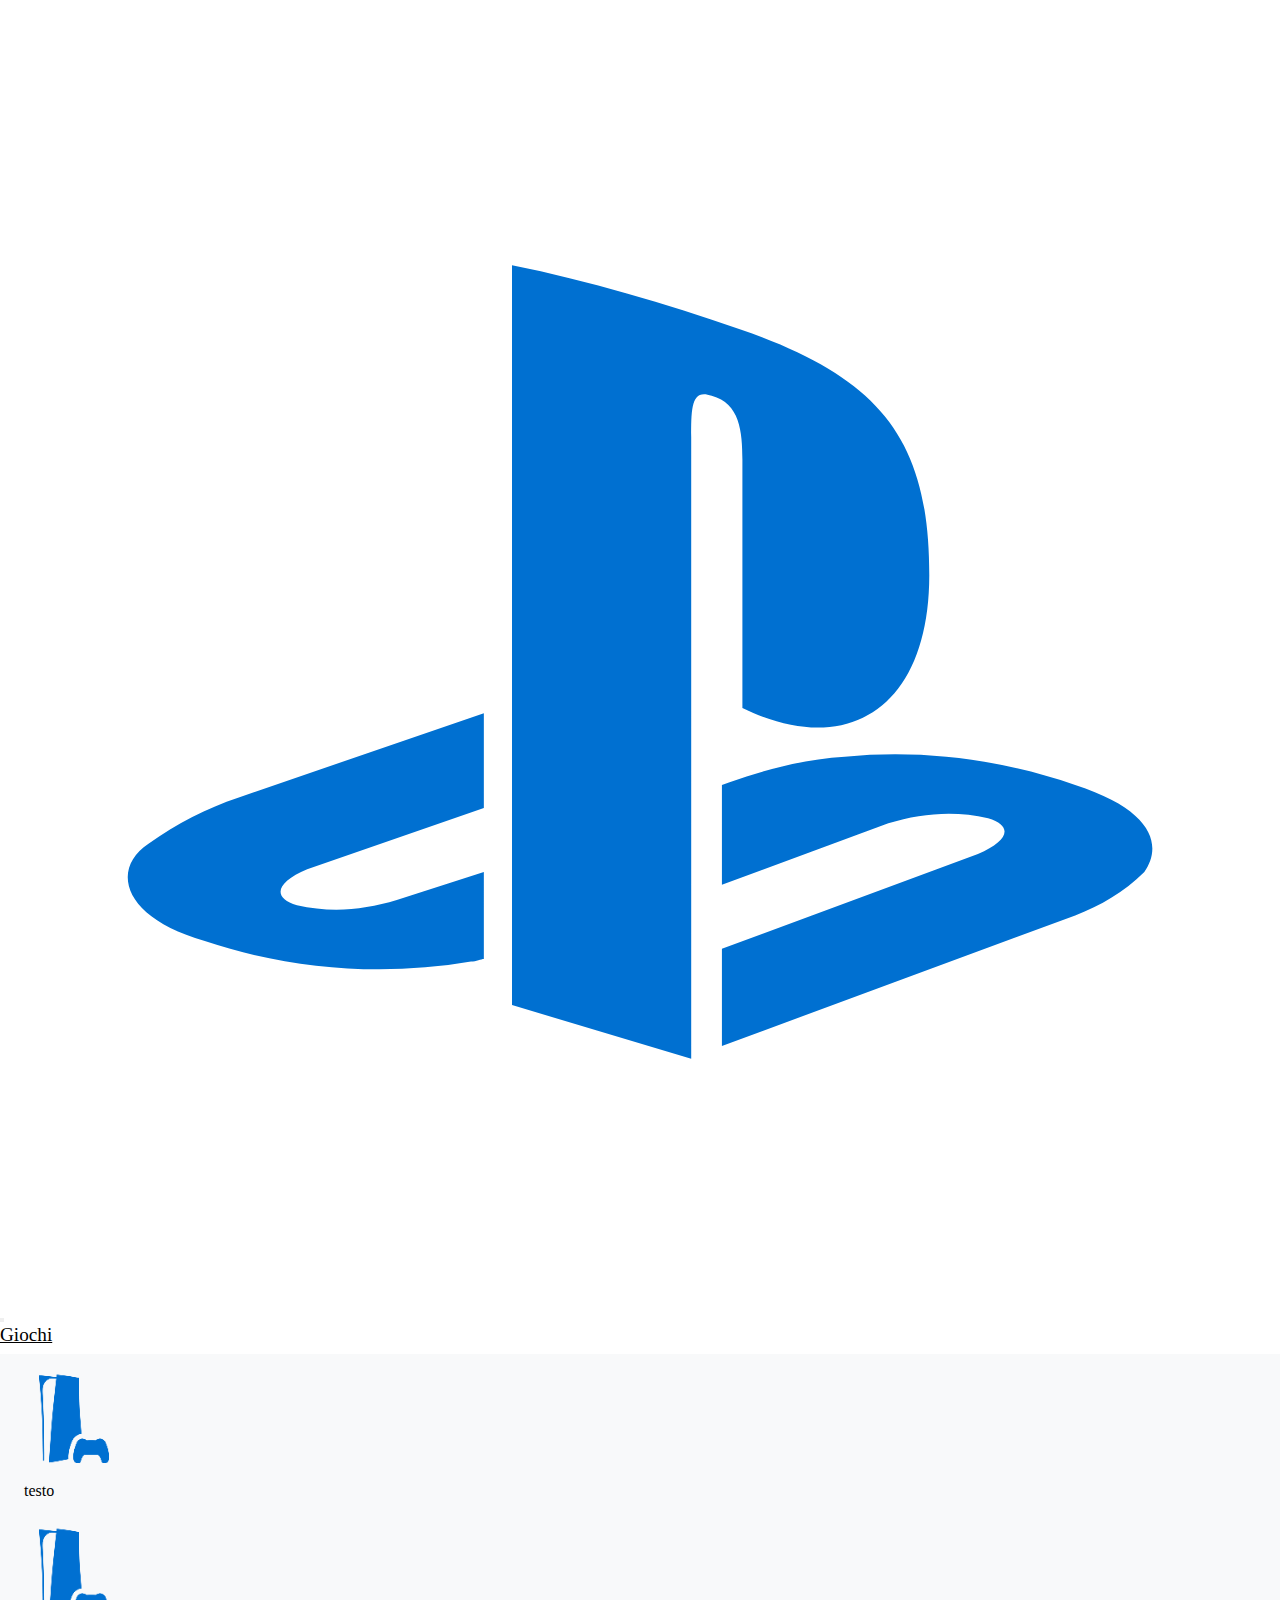
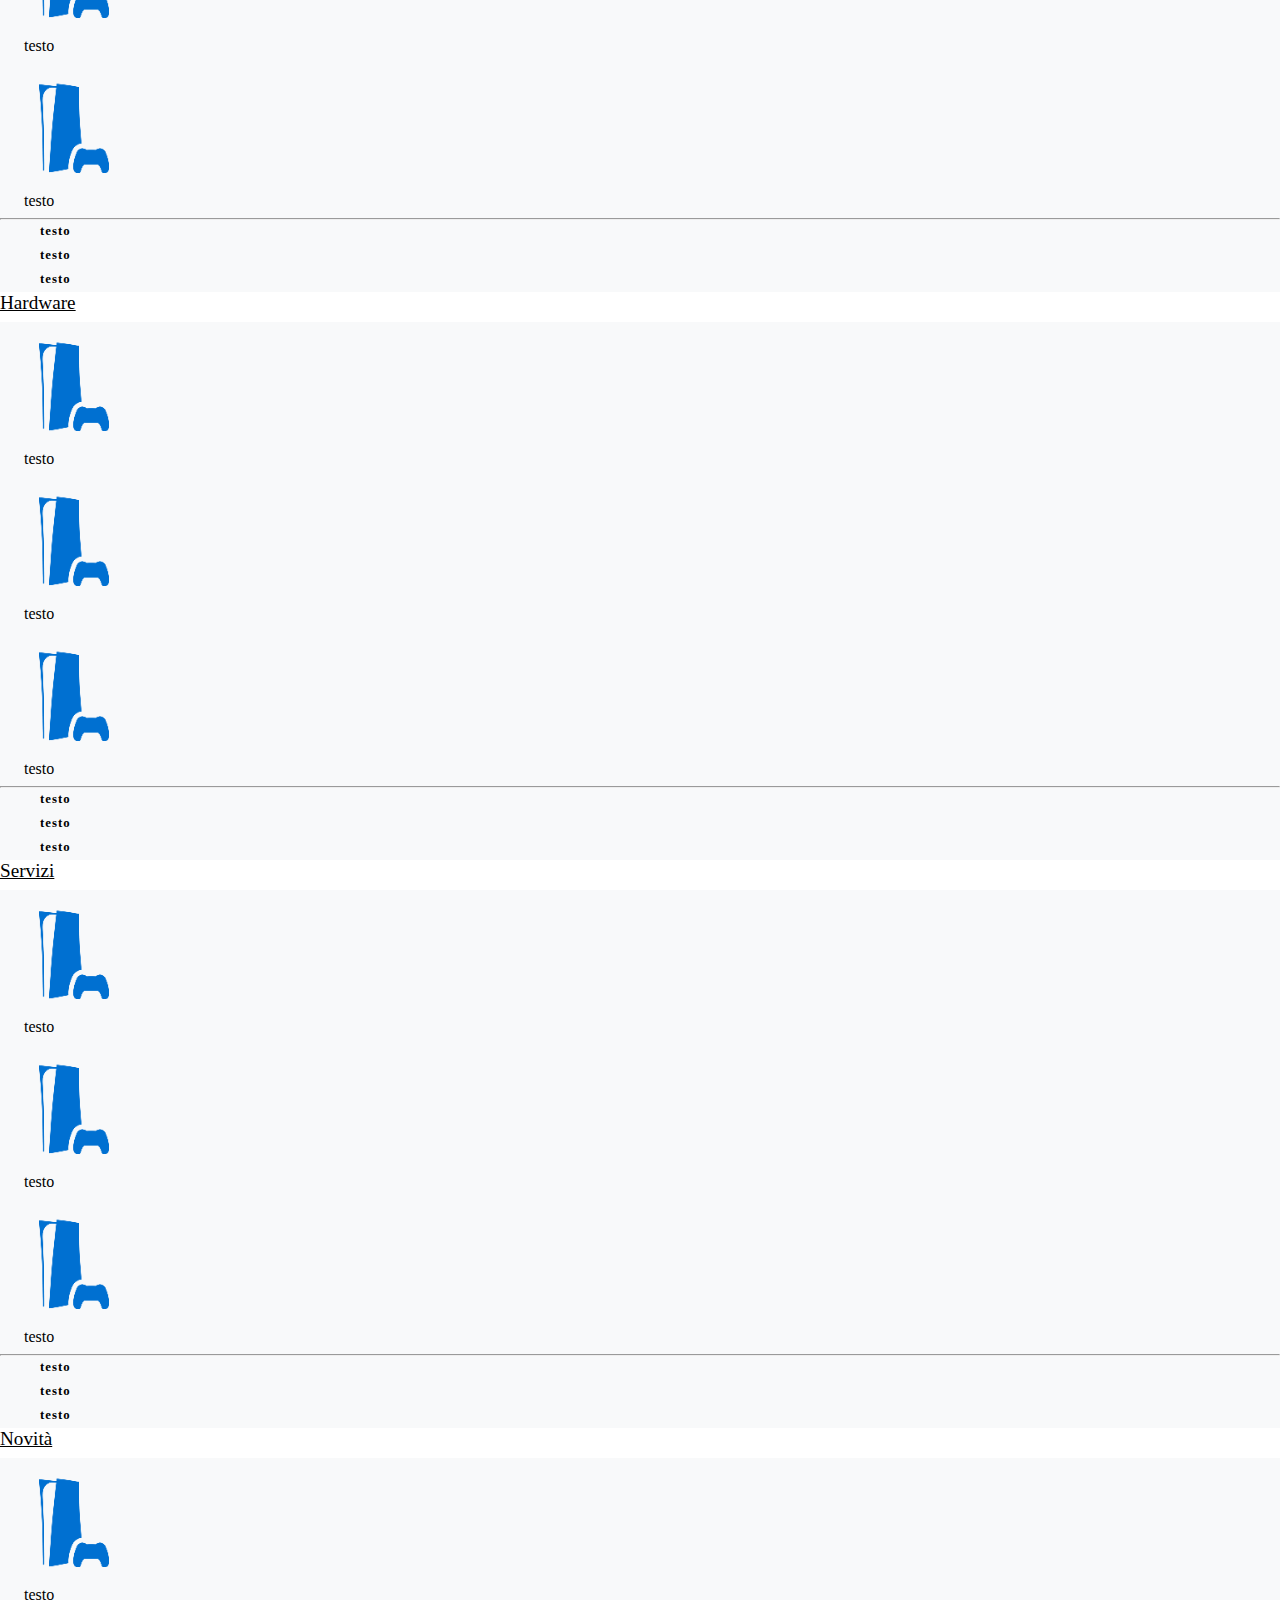
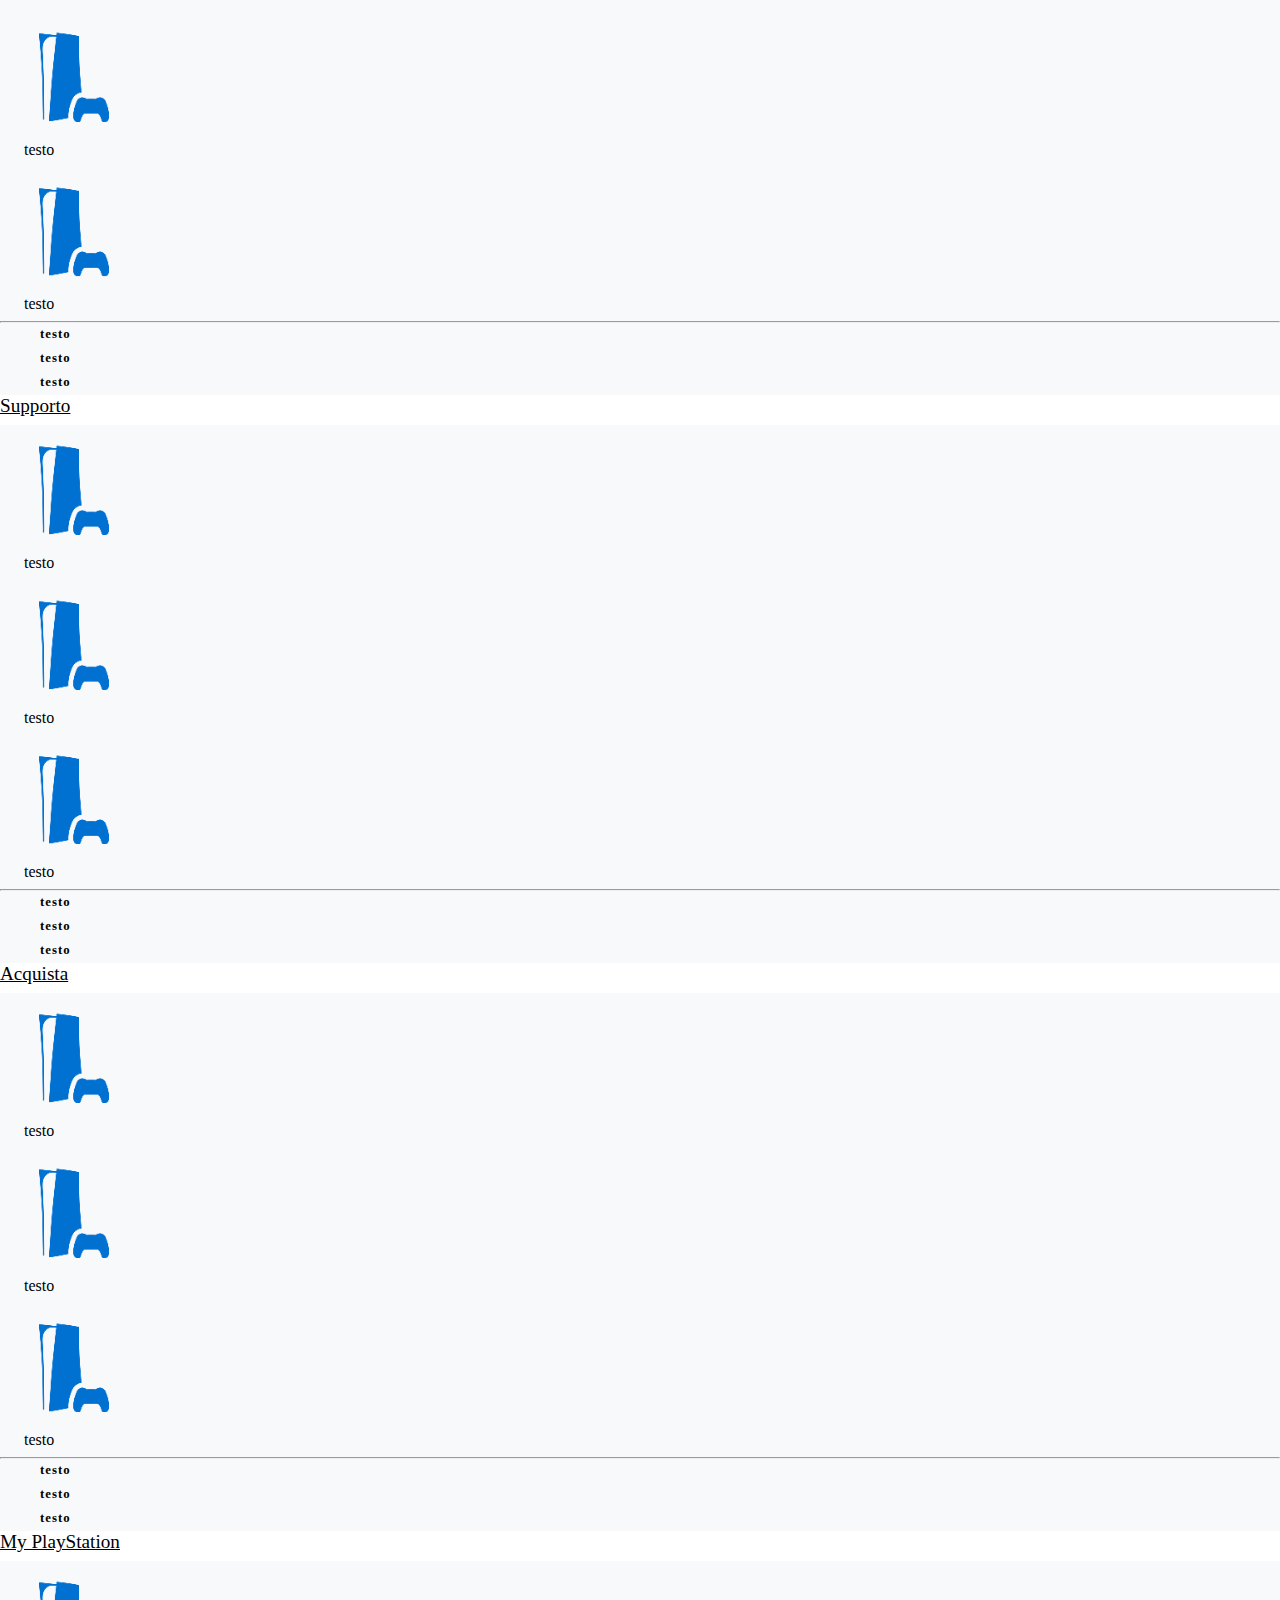
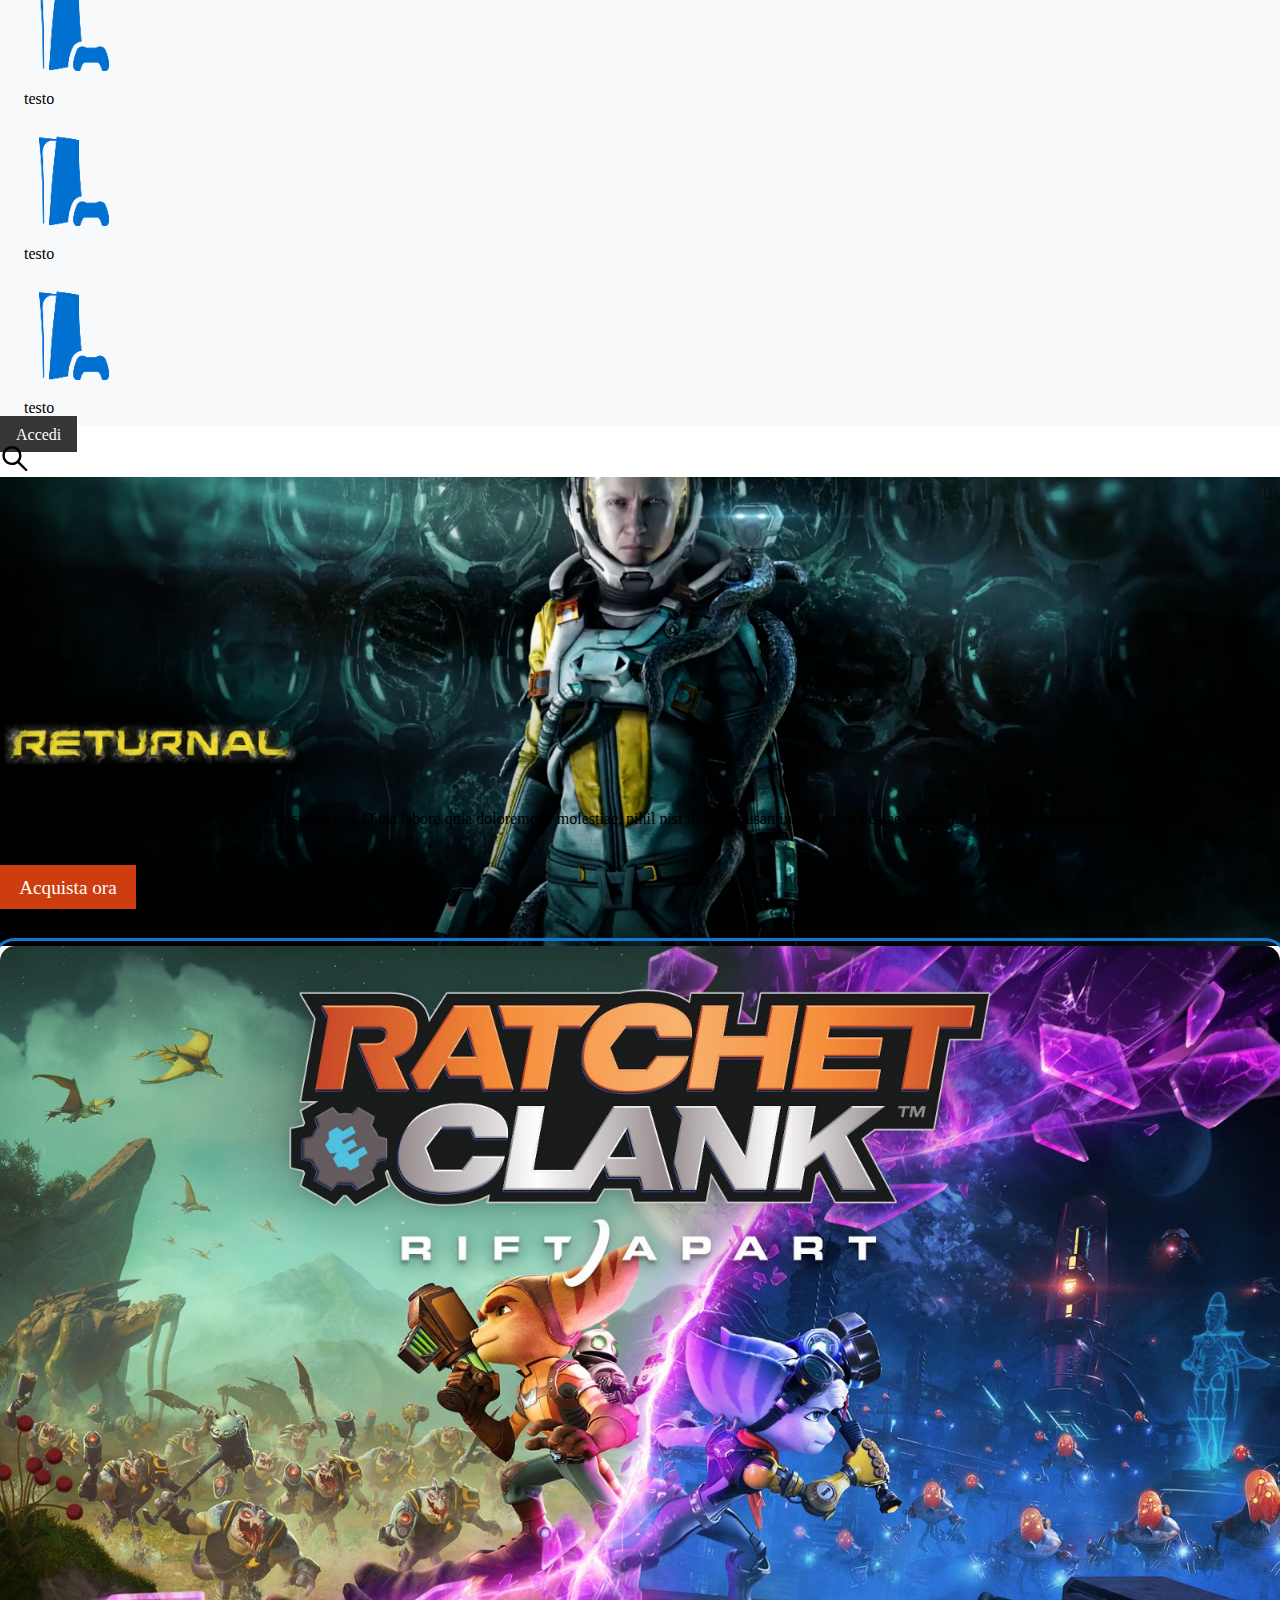
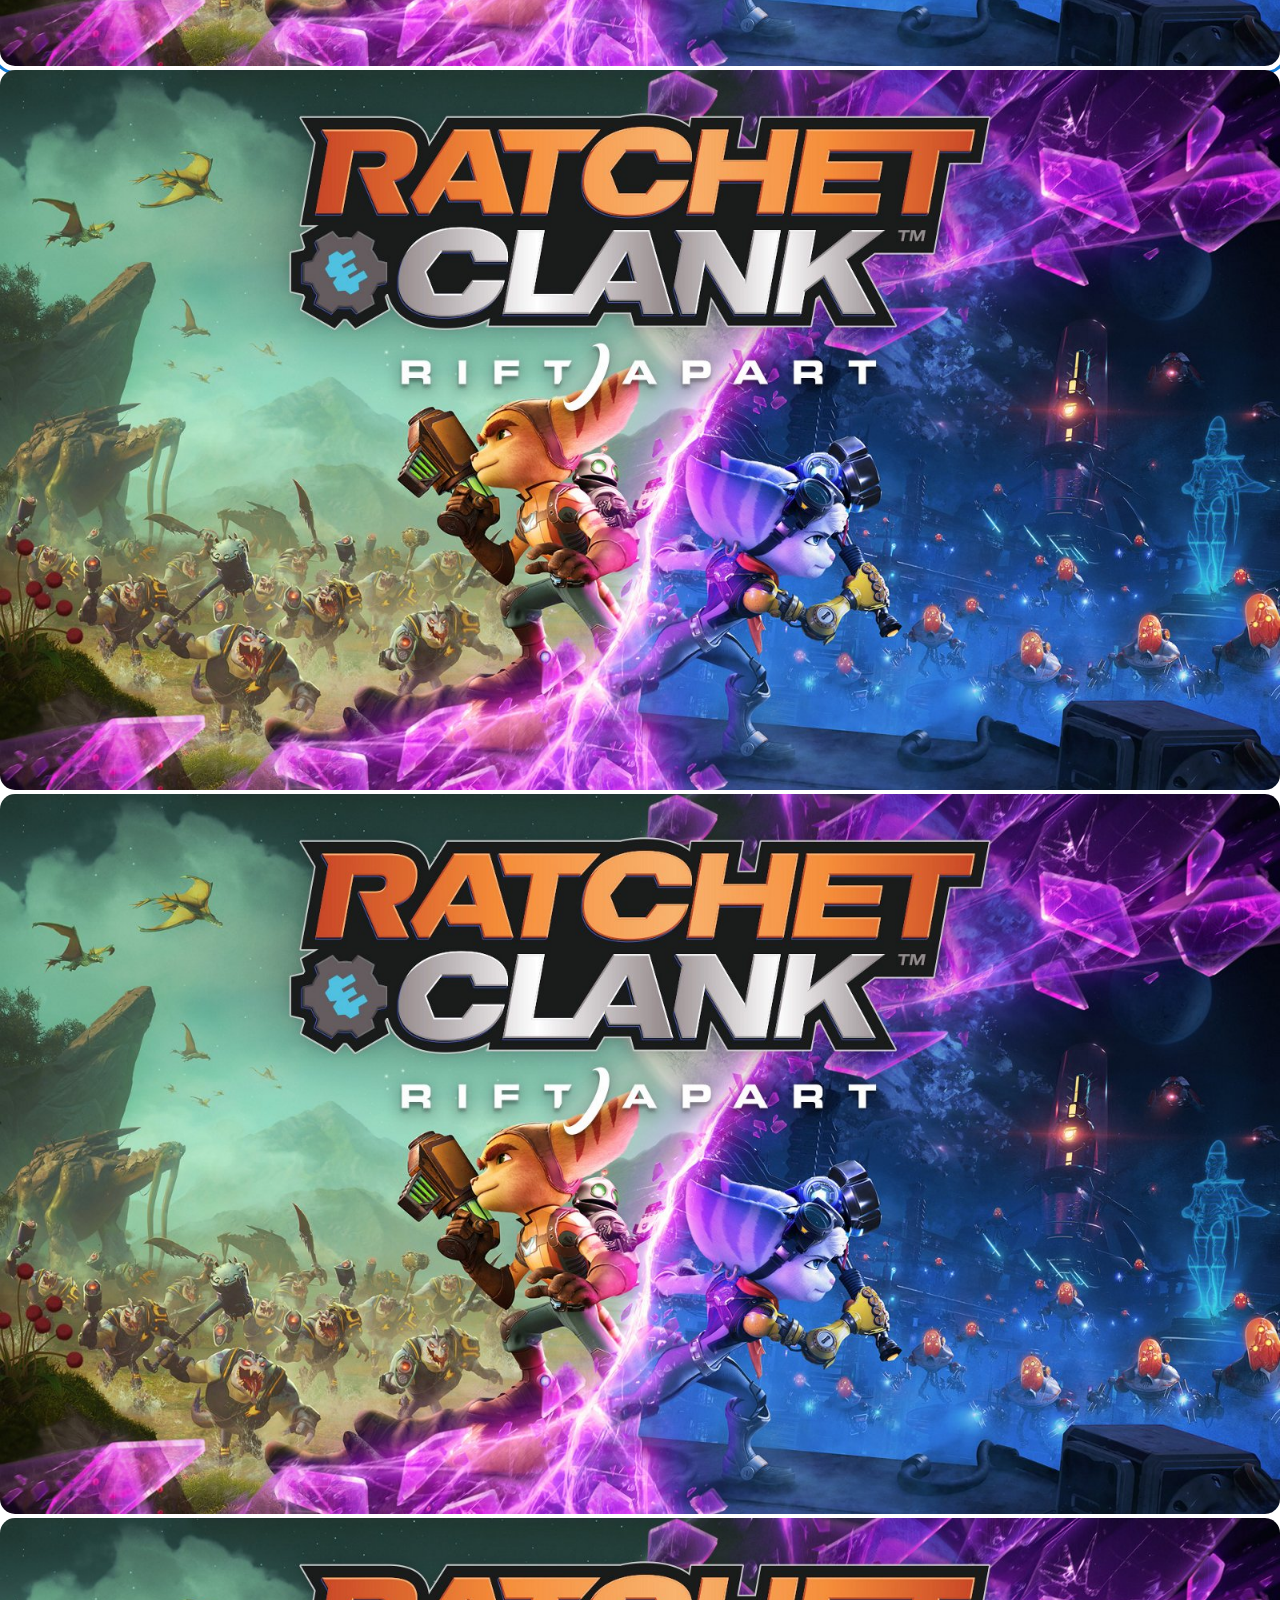
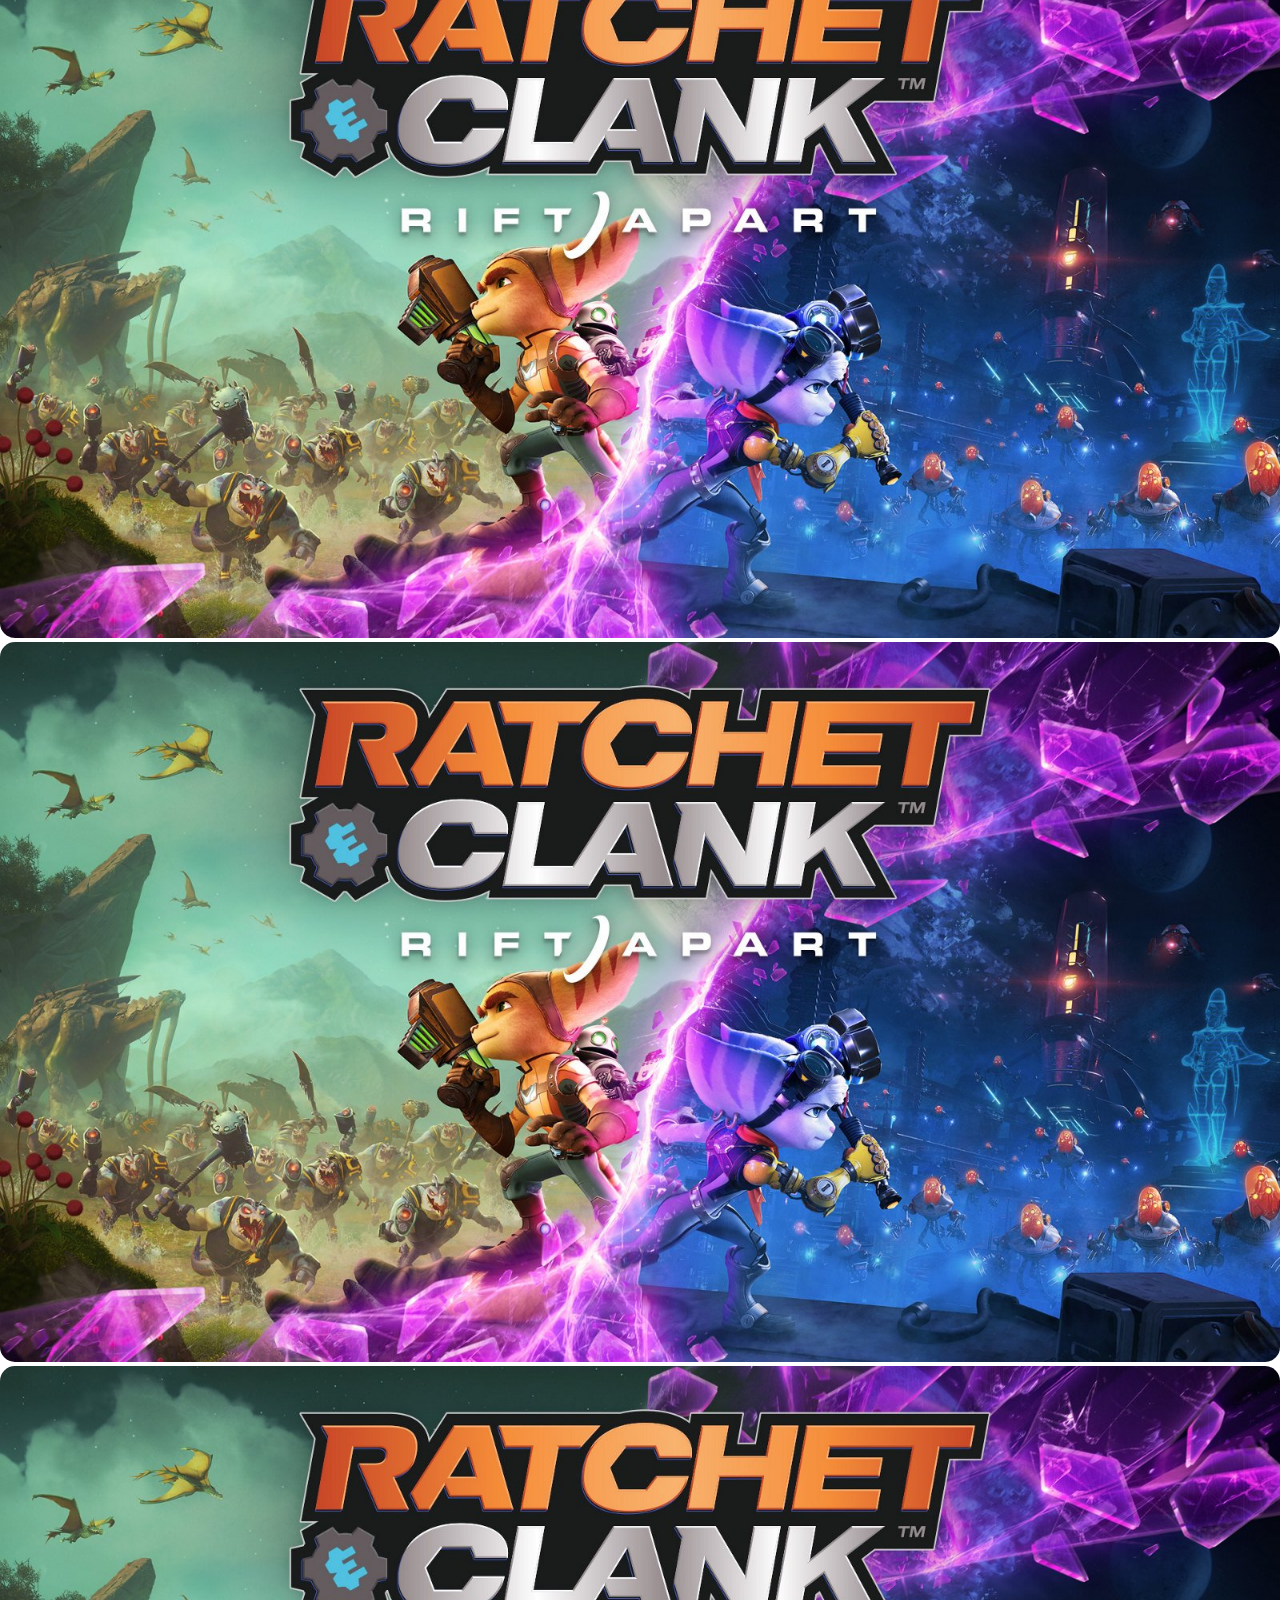
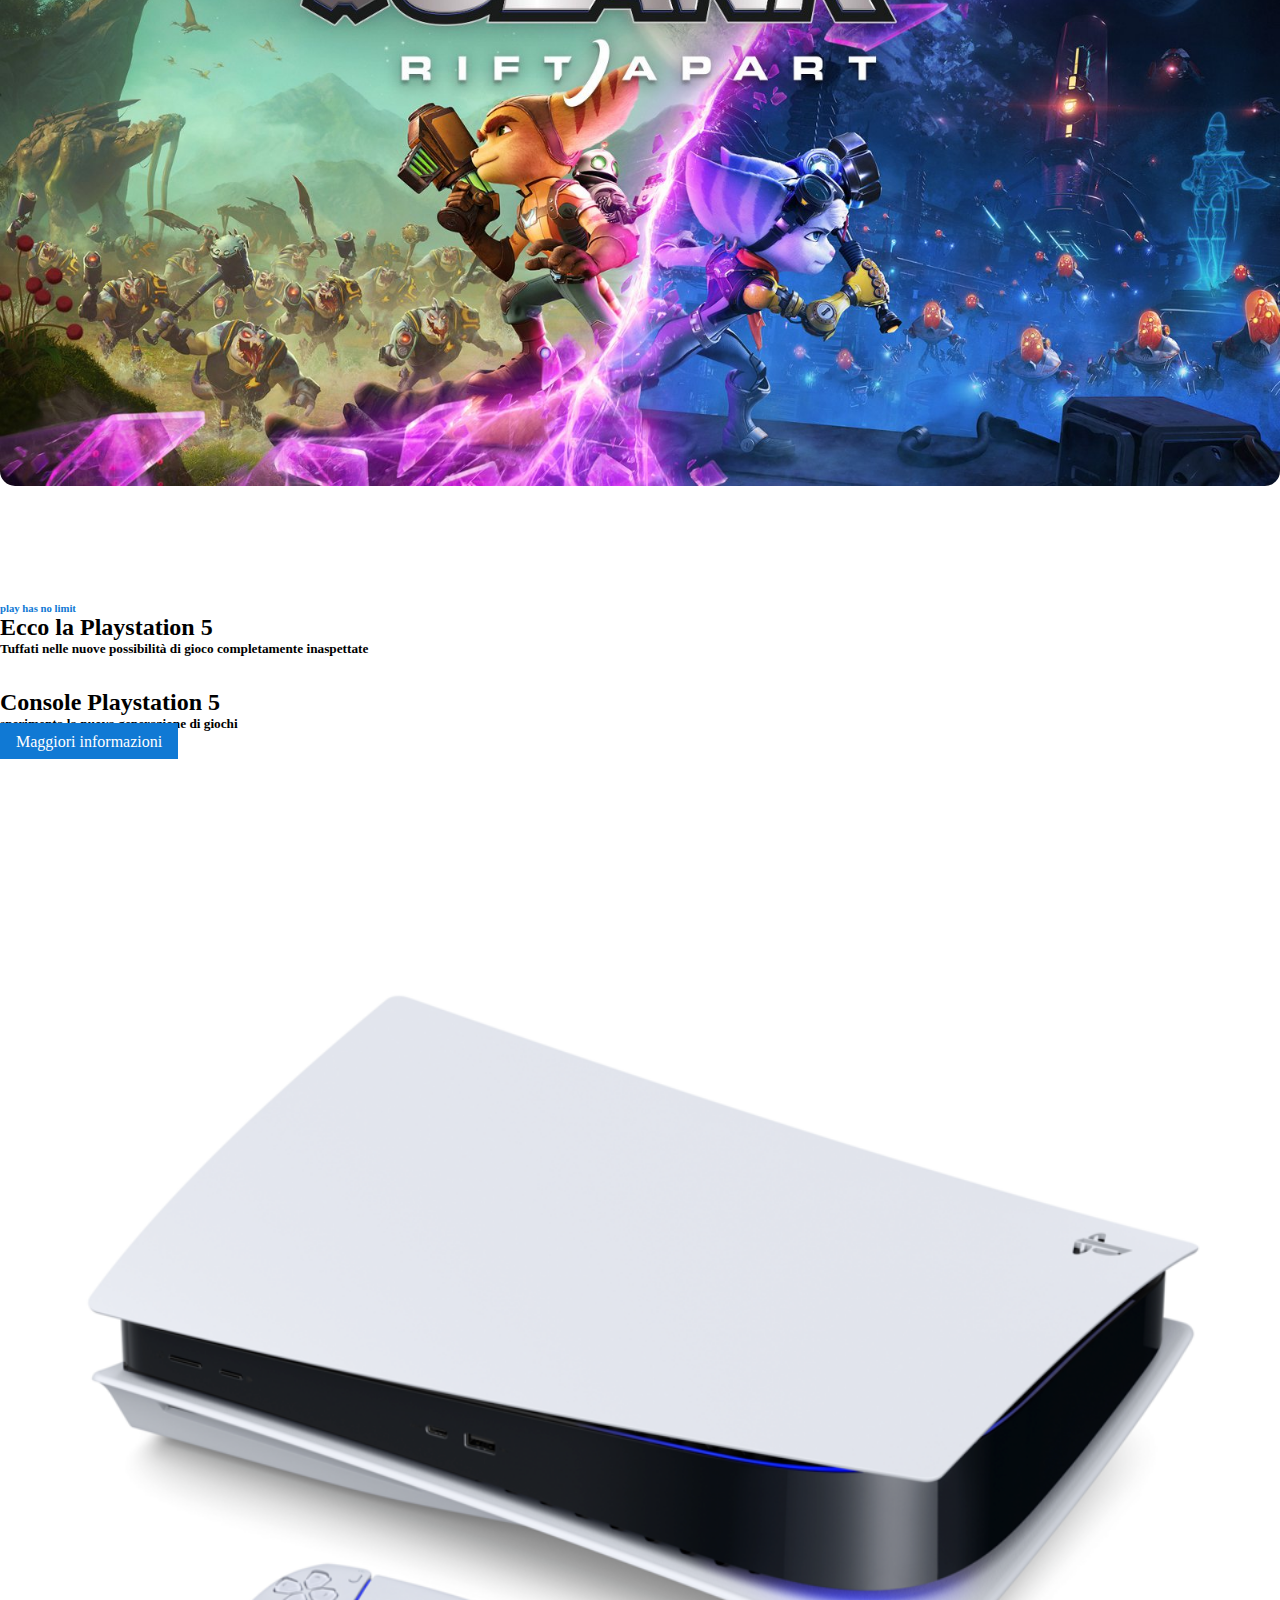
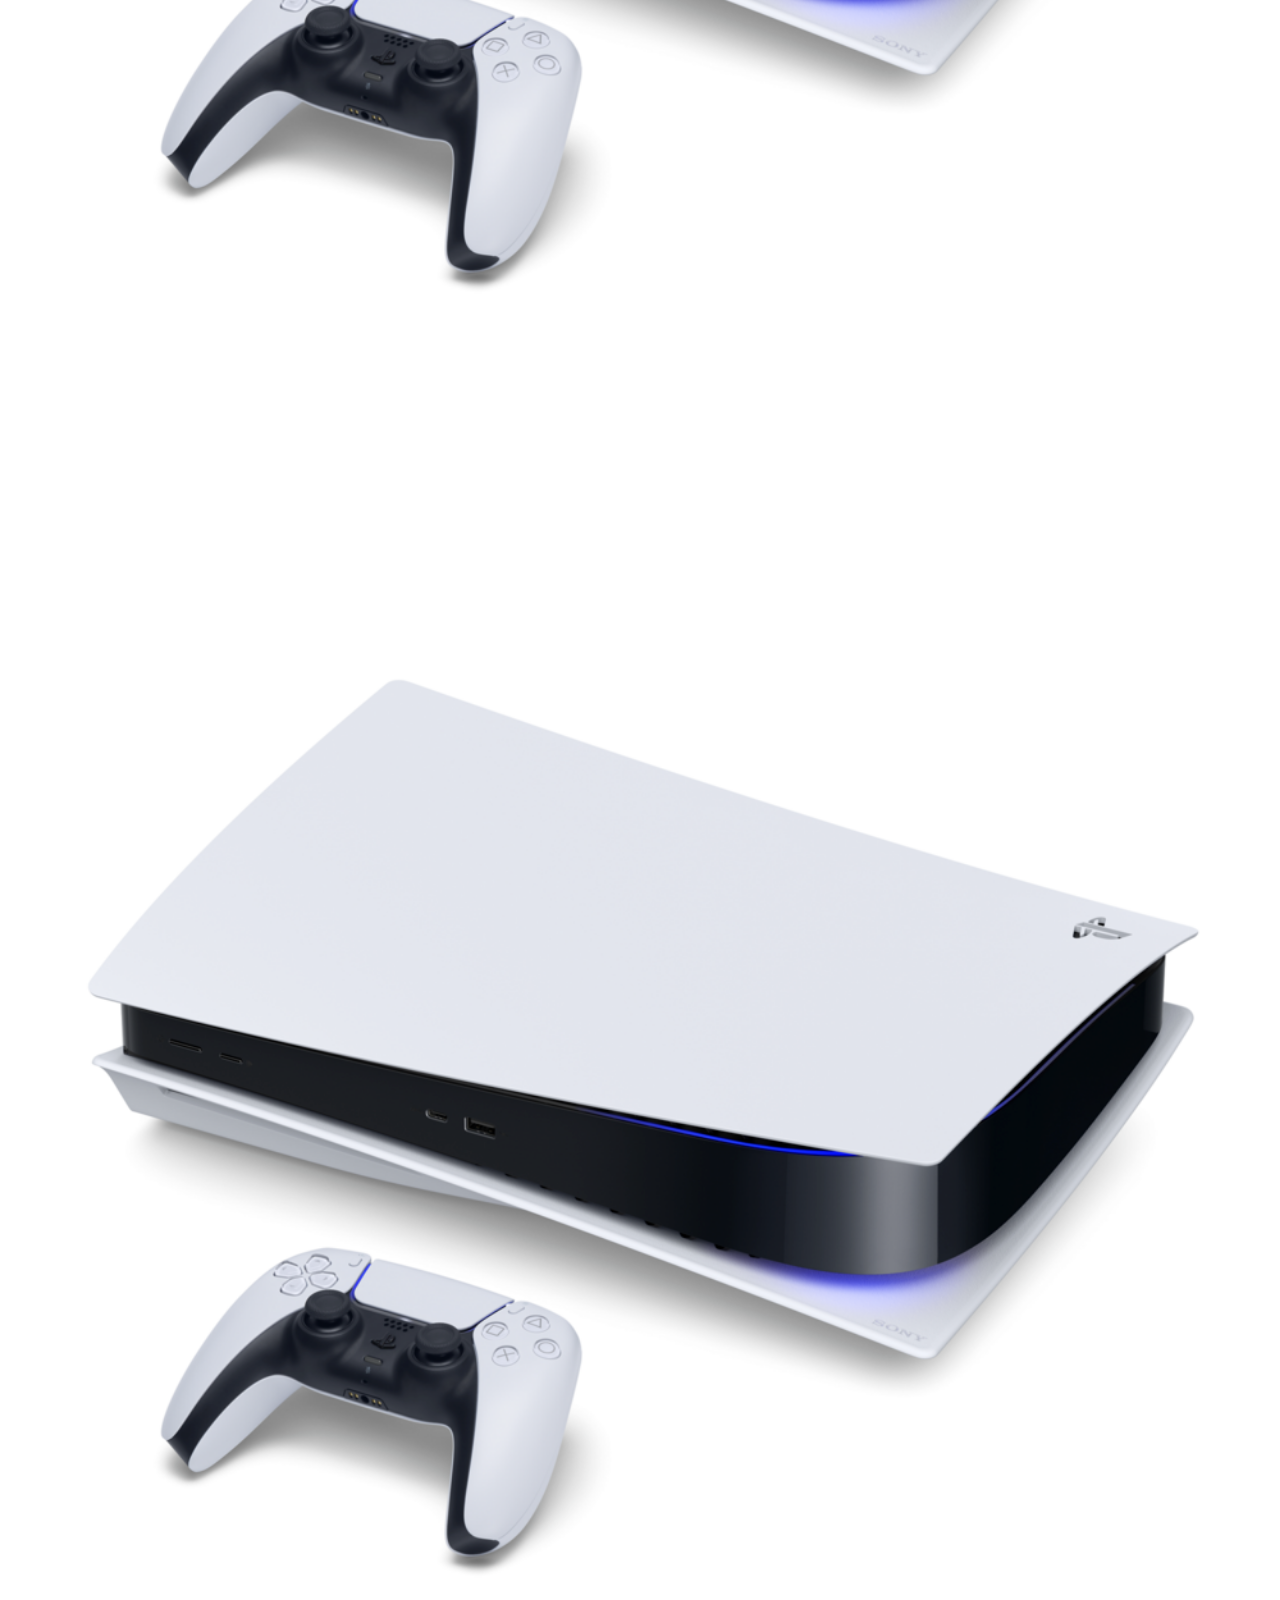
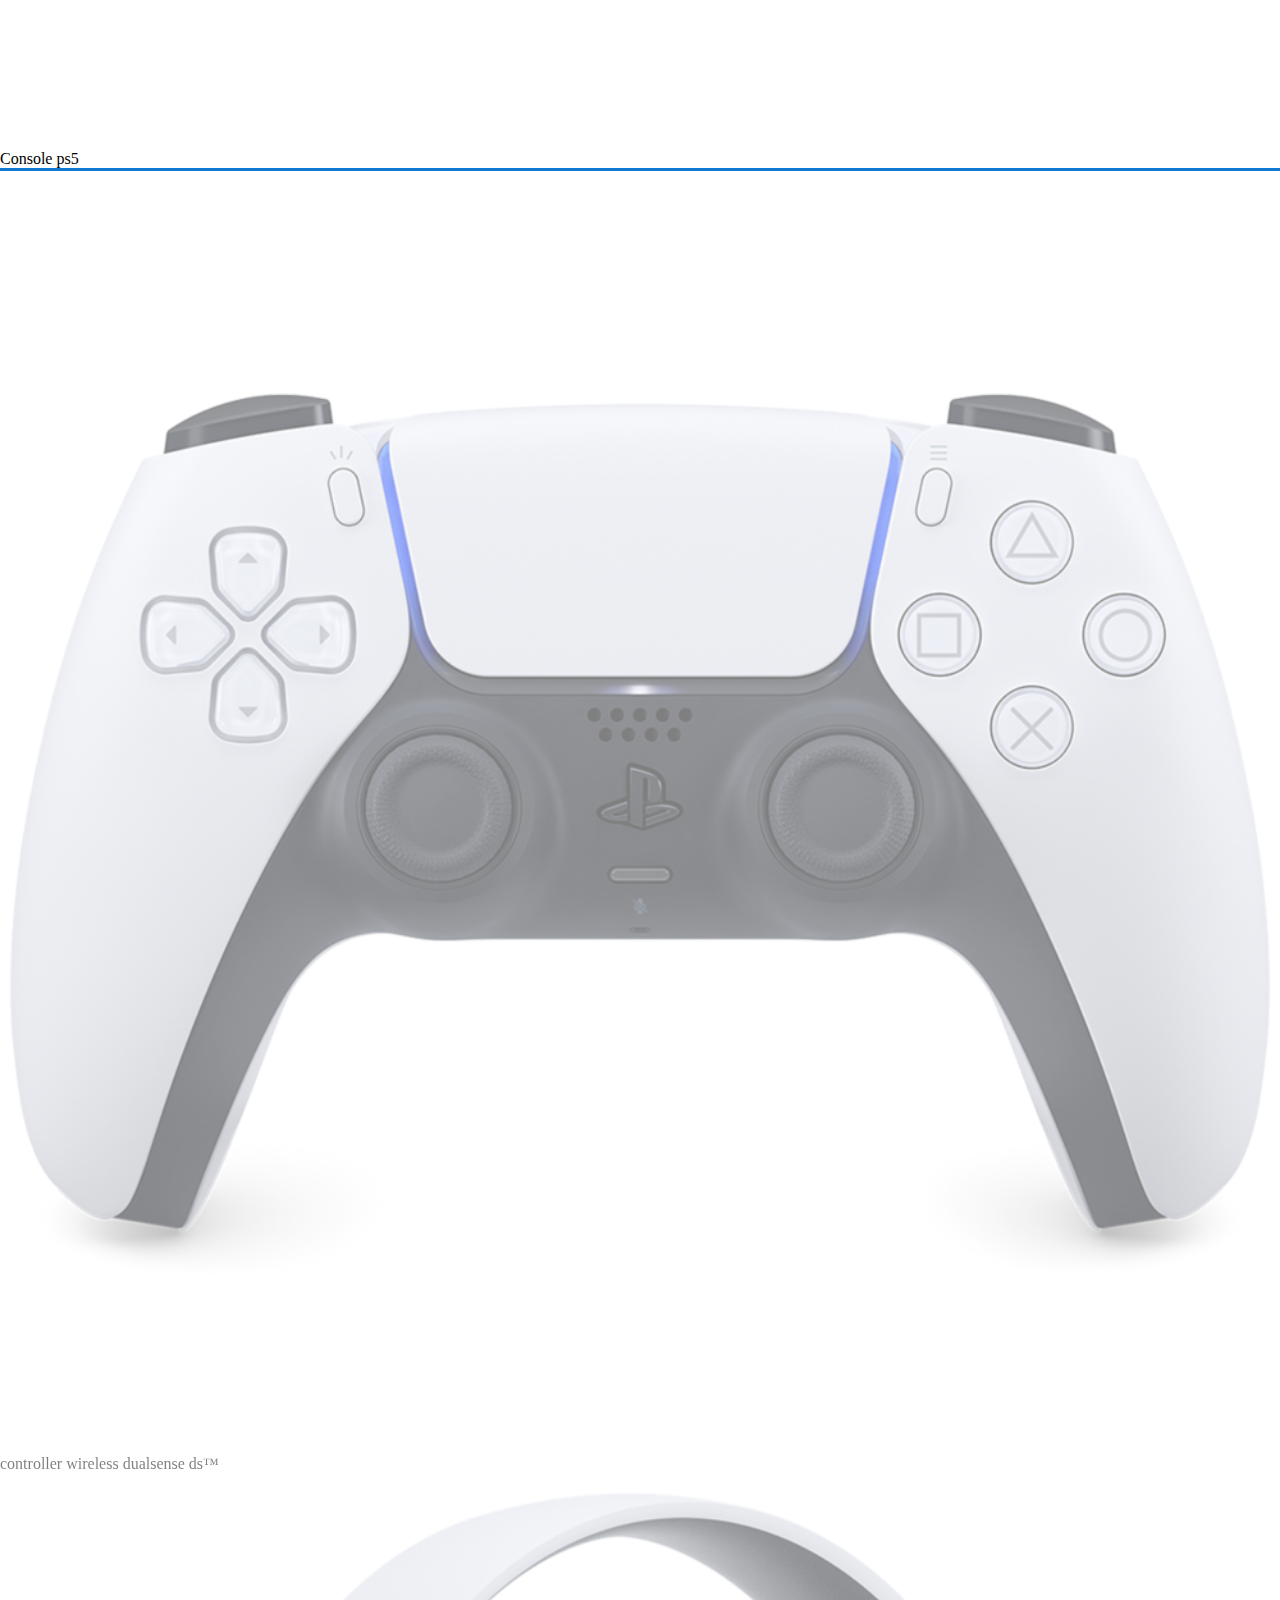
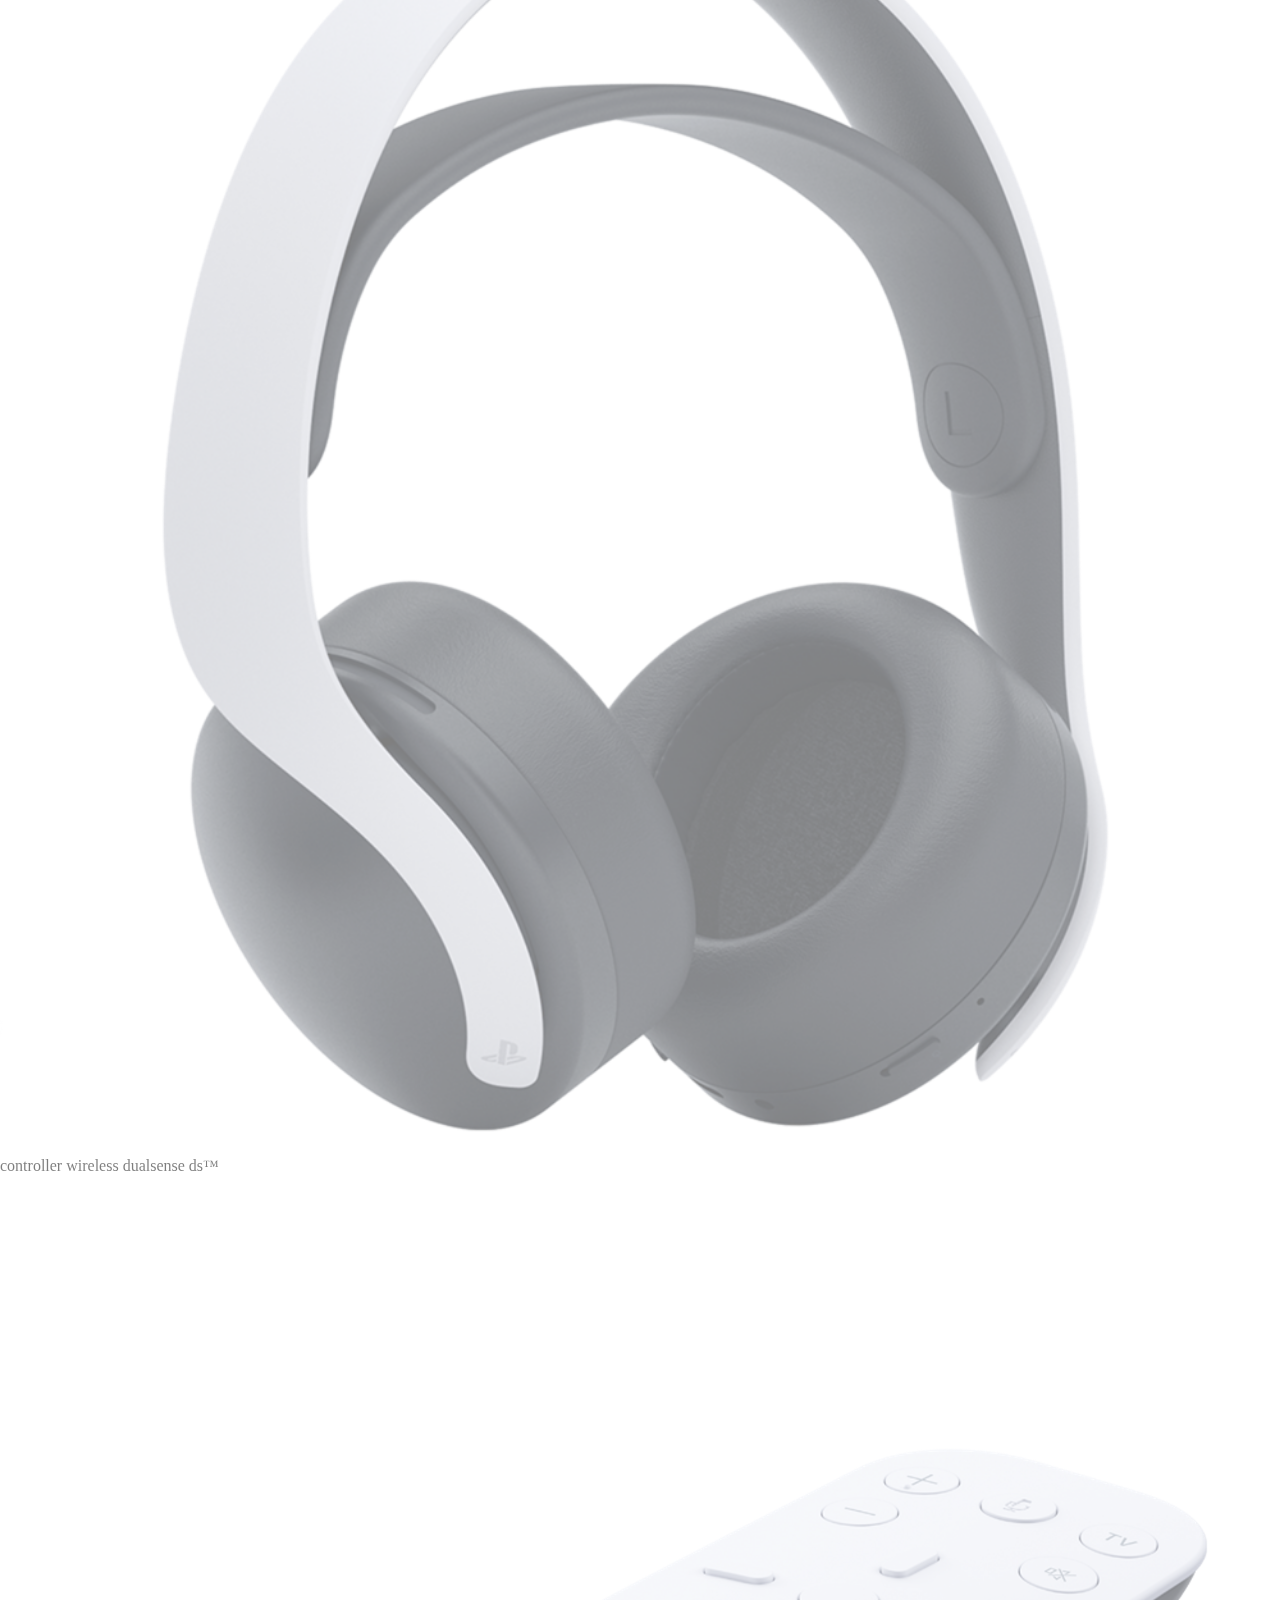
<file: index.html>
<!DOCTYPE html>
<html lang="en">
<head>
    <meta charset="UTF-8">
    <meta http-equiv="X-UA-Compatible" content="IE=edge">
    <meta name="viewport" content="width=device-width, initial-scale=1.0">
    <title>Playstation</title>
    <link rel="stylesheet" href="https://cdnjs.cloudflare.com/ajax/libs/font-awesome/6.0.0-beta2/css/all.min.css" integrity="sha512-YWzhKL2whUzgiheMoBFwW8CKV4qpHQAEuvilg9FAn5VJUDwKZZxkJNuGM4XkWuk94WCrrwslk8yWNGmY1EduTA==" crossorigin="anonymous" referrerpolicy="no-referrer" />
    <link href="https://cdn.jsdelivr.net/npm/bootstrap@5.0.2/dist/css/bootstrap.min.css" rel="stylesheet" integrity="sha384-EVSTQN3/azprG1Anm3QDgpJLIm9Nao0Yz1ztcQTwFspd3yD65VohhpuuCOmLASjC" crossorigin="anonymous">
    <link rel="stylesheet" href="./style.css">
</head>
<body>
    <header id="site_header">
        <div class="header_top bg-dark">
            <div class="logo_wrapper ms-auto py-2 me-2">
                <img src="./img/sony_logo.svg" alt="sony logo" class="logo">
            </div>
            
        </div>
        <div class="header_bottom">
            <nav class="navbar navbar-expand-lg navbar-light bg-light fixed-top">
                <div class="container-fluid">
                  <a class="navbar-brand" href="#"><img src="./img/play_logo.svg" alt="playstation logo" class="logo_header"></a>
                  <button class="navbar-toggler" type="button" data-bs-toggle="collapse" data-bs-target="#navbarSupportedContent" aria-controls="navbarSupportedContent" aria-expanded="false" aria-label="Toggle navigation">
                    <span class="navbar-toggler-icon"></span>
                  </button>
                  <div class="collapse navbar-collapse" id="navbarSupportedContent">
                    <ul class="navbar-nav me-auto mb-2 mb-lg-0">
                      
                      <li class="nav-item dropdown">
                        <a class="nav-link dropdown-toggle nav_link" href="#" role="button" data-bs-toggle="dropdown" aria-expanded="false">
                         Giochi<i class="fas fa-chevron-down align-middle ms-2"></i>
                        </a>
                        <div class="dropdown-menu">
                            <div class="d-flex flex-column">
                                <div class="d-flex justify-content-center">
                                    <div class="d-flex flex-column align-items-center dropdown_link_container">

                                        <div class="dropdown_img_wrapper">
                                            <a class="dropdown-item dropdown_item" href="giochi.html"><img src="./img/play-menu-ico.png" alt=""></a>
                                        </div>                                        
                                        <p>testo</p>
                                        
                                    </div>
                                    <div class="d-flex flex-column align-items-center dropdown_link_container">
                                        <div class="dropdown_img_wrapper">
                                            <a class="dropdown-item dropdown_item" href="#"><img src="./img/play-menu-ico.png" alt=""></a>
                                        </div>                                        
                                        <p>testo</p>
                                    </div>
                                    <div class="d-flex flex-column align-items-center dropdown_link_container">
                                        <div class="dropdown_img_wrapper">
                                            <a class="dropdown-item dropdown_item" href="#"><img src="./img/play-menu-ico.png" alt=""></a>
                                        </div>                                        
                                        <p>testo</p>
                                    </div>
                                </div>

                                
                                
                                <hr>
                                
                                <ul class="d-flex dropdown-item dropdown_item justify-content-center dropdown_list_bottom">
                                    <li><i class="fas fa-circle"></i>testo</li>
                                    <li><i class="fas fa-circle"></i>testo</li>
                                    <li><i class="fas fa-circle"></i>testo</li>
                                </ul>

                               
                            </div>
                            
                           
                          </div>
                      </li>
                      
                        
                      <li class="nav-item dropdown">
                        <a class="nav-link dropdown-toggle nav_link" href="#" role="button" data-bs-toggle="dropdown" aria-expanded="false">
                         Hardware<i class="fas fa-chevron-down align-middle ms-2"></i>
                        </a>
                        <div class="dropdown-menu">
                            <div class="d-flex flex-column">
                                <div class="d-flex justify-content-center">
                                    <div class="d-flex flex-column align-items-center dropdown_link_container">

                                        <div class="dropdown_img_wrapper">
                                            <a class="dropdown-item dropdown_item" href="#"><img src="./img/play-menu-ico.png" alt=""></a>
                                        </div>                                        
                                        <p>testo</p>
                                        
                                    </div>
                                    <div class="d-flex flex-column align-items-center dropdown_link_container">
                                        <div class="dropdown_img_wrapper">
                                            <a class="dropdown-item dropdown_item" href="#"><img src="./img/play-menu-ico.png" alt=""></a>
                                        </div>                                        
                                        <p>testo</p>
                                    </div>
                                    <div class="d-flex flex-column align-items-center dropdown_link_container">
                                        <div class="dropdown_img_wrapper">
                                            <a class="dropdown-item dropdown_item" href="#"><img src="./img/play-menu-ico.png" alt=""></a>
                                        </div>                                        
                                        <p>testo</p>
                                    </div>
                                </div>

                                
                                
                                <hr>
                                
                                    <ul class="d-flex dropdown-item dropdown_item justify-content-center dropdown_list_bottom">
                                        <li><i class="fas fa-circle"></i>testo</li>
                                        <li><i class="fas fa-circle"></i>testo</li>
                                        <li><i class="fas fa-circle"></i>testo</li>
                                    </ul>
                              


                               
                            </div>
                            
                           
                          </div>
                      </li>
                      
                        
                      <li class="nav-item dropdown">
                        <a class="nav-link dropdown-toggle nav_link" href="#" role="button" data-bs-toggle="dropdown" aria-expanded="false">
                         Servizi<i class="fas fa-chevron-down align-middle ms-2"></i>
                        </a>
                        <div class="dropdown-menu">
                            <div class="d-flex flex-column">
                                <div class="d-flex justify-content-center">
                                    <div class="d-flex flex-column align-items-center dropdown_link_container">

                                        <div class="dropdown_img_wrapper">
                                            <a class="dropdown-item dropdown_item" href="#"><img src="./img/play-menu-ico.png" alt=""></a>
                                        </div>                                        
                                        <p>testo</p>
                                        
                                    </div>
                                    <div class="d-flex flex-column align-items-center dropdown_link_container">
                                        <div class="dropdown_img_wrapper">
                                            <a class="dropdown-item dropdown_item" href="#"><img src="./img/play-menu-ico.png" alt=""></a>
                                        </div>                                        
                                        <p>testo</p>
                                    </div>
                                    <div class="d-flex flex-column align-items-center dropdown_link_container">
                                        <div class="dropdown_img_wrapper">
                                            <a class="dropdown-item dropdown_item" href="#"><img src="./img/play-menu-ico.png" alt=""></a>
                                        </div>                                        
                                        <p>testo</p>
                                    </div>
                                </div>

                                
                                
                                <hr>
                                
                                   
                                <ul class="d-flex dropdown-item dropdown_item justify-content-center dropdown_list_bottom">
                                    <li><i class="fas fa-circle"></i>testo</li>
                                    <li><i class="fas fa-circle"></i>testo</li>
                                    <li><i class="fas fa-circle"></i>testo</li>
                                </ul>


                               
                            </div>
                            
                           
                          </div>
                      </li>
                      
                        
                      <li class="nav-item dropdown">
                        <a class="nav-link dropdown-toggle nav_link" href="#" role="button" data-bs-toggle="dropdown" aria-expanded="false">
                         Novità<i class="fas fa-chevron-down align-middle ms-2"></i>
                        </a>
                        <div class="dropdown-menu">
                            <div class="d-flex flex-column">
                                <div class="d-flex justify-content-center">
                                    <div class="d-flex flex-column align-items-center dropdown_link_container">

                                        <div class="dropdown_img_wrapper">
                                            <a class="dropdown-item dropdown_item" href="#"><img src="./img/play-menu-ico.png" alt=""></a>
                                        </div>                                        
                                        <p>testo</p>
                                        
                                    </div>
                                    <div class="d-flex flex-column align-items-center dropdown_link_container">
                                        <div class="dropdown_img_wrapper">
                                            <a class="dropdown-item dropdown_item" href="#"><img src="./img/play-menu-ico.png" alt=""></a>
                                        </div>                                        
                                        <p>testo</p>
                                    </div>
                                    <div class="d-flex flex-column align-items-center dropdown_link_container">
                                        <div class="dropdown_img_wrapper">
                                            <a class="dropdown-item dropdown_item" href="#"><img src="./img/play-menu-ico.png" alt=""></a>
                                        </div>                                        
                                        <p>testo</p>
                                    </div>
                                </div>

                                
                                
                                <hr>
                                
                                   
                                <ul class="d-flex dropdown-item dropdown_item justify-content-center dropdown_list_bottom">
                                    <li><i class="fas fa-circle"></i>testo</li>
                                    <li><i class="fas fa-circle"></i>testo</li>
                                    <li><i class="fas fa-circle"></i>testo</li>
                                </ul>
                              


                               
                            </div>
                            
                           
                          </div>
                      </li>
                        
                      <li class="nav-item dropdown">
                        <a class="nav-link dropdown-toggle nav_link" href="#" role="button" data-bs-toggle="dropdown" aria-expanded="false">
                        Supporto<i class="fas fa-chevron-down align-middle ms-2"></i>
                        </a>
                        <div class="dropdown-menu">
                            <div class="d-flex flex-column">
                                <div class="d-flex justify-content-center">
                                    <div class="d-flex flex-column align-items-center dropdown_link_container">

                                        <div class="dropdown_img_wrapper">
                                            <a class="dropdown-item dropdown_item" href="#"><img src="./img/play-menu-ico.png" alt=""></a>
                                        </div>                                        
                                        <p>testo</p>
                                        
                                    </div>
                                    <div class="d-flex flex-column align-items-center dropdown_link_container">
                                        <div class="dropdown_img_wrapper">
                                            <a class="dropdown-item dropdown_item" href="#"><img src="./img/play-menu-ico.png" alt=""></a>
                                        </div>                                        
                                        <p>testo</p>
                                    </div>
                                    <div class="d-flex flex-column align-items-center dropdown_link_container">
                                        <div class="dropdown_img_wrapper">
                                            <a class="dropdown-item dropdown_item" href="#"><img src="./img/play-menu-ico.png" alt=""></a>
                                        </div>                                        
                                        <p>testo</p>
                                    </div>
                                </div>

                                
                                
                                <hr>
                                
                                    
                                <ul class="d-flex dropdown-item dropdown_item justify-content-center dropdown_list_bottom">
                                    <li><i class="fas fa-circle"></i>testo</li>
                                    <li><i class="fas fa-circle"></i>testo</li>
                                    <li><i class="fas fa-circle"></i>testo</li>
                                </ul>


                               
                            </div>
                            
                           
                          </div>
                      </li>
                       
                      <li class="nav-item dropdown">
                        <a class="nav-link dropdown-toggle nav_link" href="#" role="button" data-bs-toggle="dropdown" aria-expanded="false">
                        Acquista<i class="fas fa-chevron-down align-middle ms-2"></i>
                        </a>
                        <div class="dropdown-menu">
                            <div class="d-flex flex-column">
                                <div class="d-flex justify-content-center">
                                    <div class="d-flex flex-column align-items-center dropdown_link_container">

                                        <div class="dropdown_img_wrapper">
                                            <a class="dropdown-item dropdown_item" href="#"><img src="./img/play-menu-ico.png" alt=""></a>
                                        </div>                                        
                                        <p>testo</p>
                                        
                                    </div>
                                    <div class="d-flex flex-column align-items-center dropdown_link_container">
                                        <div class="dropdown_img_wrapper">
                                            <a class="dropdown-item dropdown_item" href="#"><img src="./img/play-menu-ico.png" alt=""></a>
                                        </div>                                        
                                        <p>testo</p>
                                    </div>
                                    <div class="d-flex flex-column align-items-center dropdown_link_container">
                                        <div class="dropdown_img_wrapper">
                                            <a class="dropdown-item dropdown_item" href="#"><img src="./img/play-menu-ico.png" alt=""></a>
                                        </div>                                        
                                        <p>testo</p>
                                    </div>
                                </div>

                                
                                
                                <hr>
                                
                                    
                                <ul class="d-flex dropdown-item dropdown_item justify-content-center dropdown_list_bottom">
                                    <li><i class="fas fa-circle"></i>testo</li>
                                    <li><i class="fas fa-circle"></i>testo</li>
                                    <li><i class="fas fa-circle"></i>testo</li>
                                </ul>
                              


                               
                            </div>
                            
                           
                          </div>
                      </li>
                      
                    </ul>
                    <ul class="navbar-nav me-3 mb-2 mb-lg-0">
                      
                         
                        <li class="nav-item dropdown">
                            <a class="nav-link dropdown-toggle nav_link" href="#" role="button" data-bs-toggle="dropdown" aria-expanded="false">
                            My PlayStation<i class="fas fa-chevron-down align-middle ms-2"></i>
                            </a>
                            <div class="dropdown-menu">
                                <div class="d-flex flex-column">
                                    <div class="d-flex justify-content-center">
                                        <div class="d-flex flex-column align-items-center dropdown_link_container">
    
                                            <div class="dropdown_img_wrapper">
                                                <a class="dropdown-item dropdown_item" href="#"><img src="./img/play-menu-ico.png" alt=""></a>
                                            </div>                                        
                                            <p>testo</p>
                                            
                                        </div>
                                        <div class="d-flex flex-column align-items-center dropdown_link_container">
                                            <div class="dropdown_img_wrapper">
                                                <a class="dropdown-item dropdown_item" href="#"><img src="./img/play-menu-ico.png" alt=""></a>
                                            </div>                                        
                                            <p>testo</p>
                                        </div>
                                        <div class="d-flex flex-column align-items-center dropdown_link_container">
                                            <div class="dropdown_img_wrapper">
                                                <a class="dropdown-item dropdown_item" href="#"><img src="./img/play-menu-ico.png" alt=""></a>
                                            </div>                                        
                                            <p>testo</p>
                                        </div>
                                    </div>
    
                                    
                                    
                                   
    
                                   
                                </div>
                                
                               
                              </div>
                          </li>
                    </ul>
                    <a class="button rounded-pill bg_darkgrey me-3 access_btn">Accedi</a>
                    <div class="search">
                        <img src="./img/lens.svg" alt="search icon">
                    </div>
                    
                  </div>
                </div>
              </nav>
        </div>
        
    </header>
    <!-- /#site_header -->

    <main id="site_main">


        <div class="hero_sec">
            <div class="container">
                <div class="row">
                    <div class="col-lg-5">
                        <div class="hero_content padding_top_xl">
                            <div class="banner_img_wrapper">
                                <img src="./img/returnal-hero-banner-logo.png" alt="returnal-hero-banner-logo">            
                            </div>
    
                              
                            <h1 class="text-white mt-3 display-4">Rompi il cerchio</h1>
                            <p class="text-white mt-5 margin_bottom-small">Rorem ipsum dolor sit amet consectetur adipisicing elit. Dicta labore quia doloremque molestiae, nihil nisi illum accusantium repellat beatae eaque nis sint id sit magni officia suscipit.</p>
                            <a class="button button_big rounded-pill bg_orange" href="#">Acquista ora</a>
                        </div>
                        

                    </div>
                </div>
            </div>
            
        </div>
        <!-- /HERO SEC -->
        <div class="products_nav mt-5">
            <div class="container">
                <div class="row gy-4">
                    <div class="col-6 col-sm-4 col-md-3 col-lg-2 border_radius">
                    <img src="./img/ratchet-and-clank-rift-apart-keyart.jpg" alt="" class="border_radius product_active">
                    </div>
                    <div class="col-6 col-sm-4 col-md-3 col-lg-2 border_radius">
                        <img src="./img/ratchet-and-clank-rift-apart-keyart.jpg" alt="" class="border_radius move_hover">
                    </div>
                    <div class="col-6 col-sm-4 col-md-3 col-lg-2 border_radius">
                        <img src="./img/ratchet-and-clank-rift-apart-keyart.jpg" alt="" class="border_radius move_hover">
                    </div>
                    <div class="col-6 col-sm-4 col-md-3 col-lg-2 border_radius">
                        <img src="./img/ratchet-and-clank-rift-apart-keyart.jpg" alt="" class="border_radius move_hover">
                    </div>
                    <div class="col-6 col-sm-4 col-md-3 col-lg-2 border_radius">
                        <img src="./img/ratchet-and-clank-rift-apart-keyart.jpg" alt="" class="border_radius move_hover">
                    </div>
                    <div class="col-6 col-sm-4 col-md-3 col-lg-2 border_radius">
                        <img src="./img/ratchet-and-clank-rift-apart-keyart.jpg" alt="" class="border_radius move_hover">
                    </div>
                </div>
            </div>
        </div>
        <!-- /PRODUCTS NAV -->



        <div class="playstation_content margin_top">
            <div class="playFive_headings text-center">
                <h6 class="text-uppercase text_blue fw-bold mb-0">play has no limit</h6>
                <h2 class="display-5">Ecco la Playstation 5</h2>
                <h5 class="text-secondary mt-4">Tuffati nelle nuove possibilità di gioco completamente inaspettate</h5>
            </div>
            <div class="container mt-5">
                <div class="row align-items-center">
                    <div class="col-12 col-md-6">
                        <div class="playFive_headings">
                            <h2 class="display-5">Console Playstation 5</h2>
                            <h5 class="text-secondary mt-4 mb-5">sperimenta la nuova generazione di giochi</h5>
                            <a href="#" class="button bg_blue rounded-pill">Maggiori informazioni</a>
                        </div>
                    </div>
                    <div class="col-12 col-md-6">
                        <img src="./img/playstation-5-thumb.png" alt="">
                    </div>
                </div>
                <div class="row row-cols-3 row-cols-md-5 gy-3">
                    <div class="col">
                     <div class="playstation_item d-flex flex-column align-items-center playstation_item_active">
                         <img src="./img/playstation-5-thumb.png" alt="play">
                         <p class="d-none d-md-block pb-3 text-center">Console ps5</p>
                     </div>    
                    </div>
                    <div class="col">
                        <div class="playstation_item d-flex flex-column align-items-center playstation_item_inactive">
                            <img src="./img/joypad-thumb.png" alt="play">
                            <p class="d-none d-md-block text-center">controller wireless dualsense ds&trade;</p>
                        </div>    

                    </div>
                    <div class="col">
                        <div class="playstation_item d-flex flex-column align-items-center playstation_item_inactive">
                            <img src="./img/headset-thumb.png" alt="play">
                            <p class="d-none d-md-block text-center">controller wireless dualsense ds&trade;</p>
                        </div>    
                    </div>
                    <div class="col">
                        <div class="playstation_item d-flex flex-column align-items-center playstation_item_inactive">
                            <img src="./img/remote-thumb.png" alt="play">
                            <p class="d-none d-md-block text-center">controller wireless dualsense ds&trade;</p>
                        </div>    
                    </div>
                    <div class="col">
                        <div class="playstation_item d-flex flex-column align-items-center playstation_item_inactive">
                            <img src="./img/camera-thumb.jpg" alt="play">
                            <p class="d-none d-md-block text-center">controller wireless dualsense ds&trade;</p>
                        </div>    
                    </div>
                    
                </div>
            </div>



            <div class="play_sec_hero mt-5">
                <div class="container">
                    <div class="row">
                        <div class="col-lg-5">
                            <div class="hero_content padding">
                                <div class="banner_img_wrapper banner_img_wrapper_smaller">
                                    <img src="./img/it-takes-two-logo.png" alt="it takes two logo">            
                                </div>
        
                                  
                                <h1 class="text-white mt-3 display-4">Un'avventura fantastica</h1>
                                <p class="text-white mt-5 margin_bottom-small">Rorem ipsum dolor sit amet consectetur adipisicing elit. Dicta labore quia doloremque molestiae, nihil nisi illum accusantium repellat beatae eaque nis sint id sit magni officia suscipit.</p>
                                <a class="button button_big rounded-pill bg_orange" href="#">Acquista ora</a>
                            </div>
                            
    
                        </div>
                    </div>
                </div>
                
            </div>

            <div class="new_products bg_darkgrey_extra padding_bottom">
                
                <div class="container">
                    <div class="row pt-5 mb-5">
                        <h3 class="text-white">Nuove uscite</h3>
                        <h4 class="text-white">Giochi incredibili per ps4 e ps5</h4>
                    </div>
                    <div class="row">
                        <div class="col-6 col-sm-4 col-md-4 col-lg-2">
                            <img src="./img/crash-bandicoot-4-its-about-time-store-art.jpg" alt="crash-bandicoot" class="border_radius">
                            <p class="text-white mt-3">crash bandicoot 4 its about time</p>

                        </div>
                        <div class="col-6 col-sm-4 col-md-4 col-lg-2">
                            <img src="./img/crash-bandicoot-4-its-about-time-store-art.jpg" alt="crash-bandicoot" class="border_radius">
                            <p class="text-white mt-3">crash bandicoot 4 its about time</p>

                        </div>

                        <div class="col-6 col-sm-4 col-md-4 col-lg-2">
                            <img src="./img/crash-bandicoot-4-its-about-time-store-art.jpg" alt="crash-bandicoot" class="border_radius">
                            <p class="text-white mt-3">crash bandicoot 4 its about time</p>

                        </div>
                        <div class="col-6 col-sm-4 col-md-4 col-lg-2">
                            <img src="./img/crash-bandicoot-4-its-about-time-store-art.jpg" alt="crash-bandicoot" class="border_radius">
                            <p class="text-white mt-3">crash bandicoot 4 its about time</p>

                        </div>

                        <div class="col-6 col-sm-4 col-md-4 col-lg-2">
                            <img src="./img/crash-bandicoot-4-its-about-time-store-art.jpg" alt="crash-bandicoot" class="border_radius">
                            <p class="text-white mt-3">crash bandicoot 4 its about time</p>

                        </div>

                        <div class="col-6 col-sm-4 col-md-4 col-lg-2">
                            <img src="./img/crash-bandicoot-4-its-about-time-store-art.jpg" alt="crash-bandicoot" class="border_radius">
                            <p class="text-white mt-3">crash bandicoot 4 its about time</p>

                        </div>

                        <div class="col-6 col-sm-4 col-md-4 col-lg-2">
                            <img src="./img/crash-bandicoot-4-its-about-time-store-art.jpg" alt="crash-bandicoot" class="border_radius">
                            <p class="text-white mt-3">crash bandicoot 4 its about time</p>

                        </div>

                        <div class="col-6 col-sm-4 col-md-4 col-lg-2">
                            <img src="./img/crash-bandicoot-4-its-about-time-store-art.jpg" alt="crash-bandicoot" class="border_radius">
                            <p class="text-white mt-3">crash bandicoot 4 its about time</p>

                        </div>

                        <div class="col-6 col-sm-4 col-lg-2">
                            <img src="./img/crash-bandicoot-4-its-about-time-store-art.jpg" alt="crash-bandicoot" class="border_radius">
                            <p class="text-white mt-3">crash bandicoot 4 its about time</p>

                        </div>

                        <div class="col-6 col-sm-4 col-md-4 col-lg-2">
                            <img src="./img/crash-bandicoot-4-its-about-time-store-art.jpg" alt="crash-bandicoot" class="border_radius">
                            <p class="text-white mt-3">crash bandicoot 4 its about time</p>

                        </div>

                        <div class="col-6 col-sm-4 col-md-4 col-lg-2">
                            <img src="./img/crash-bandicoot-4-its-about-time-store-art.jpg" alt="crash-bandicoot" class="border_radius">
                            <p class="text-white mt-3">crash bandicoot 4 its about time</p>

                        </div>

                        <div class="col-6 col-sm-4 col-md-4 col-lg-2">
                            <img src="./img/crash-bandicoot-4-its-about-time-store-art.jpg" alt="crash-bandicoot" class="border_radius">
                            <p class="text-white mt-3">crash bandicoot 4 its about time</p>

                        </div>



                    </div>
                </div>
            </div>

            <div class="explore mt-5">
                <div class="playFive_headings text-center">
                    
                    <h2 class="display-5">Esplora la Playstation<span class="entity">&#174;</span> 4</h2>
                    <h5 class="text-secondary mt-4">Tuffati nelle nuove possibilità di gioco completamente inaspettate</h5>
                </div>
                <div class="container">
                    <div class="row gy-5">
                        <div class="col-12 col-md-4">
                            <img src="./img/ps4-slim-homepage-image-block.jpg" alt="">
                            <h2 class="display-5">Console Playstation 5</h2>
                            <h5 class="text-secondary mt-4 mb-5">sperimenta la nuova generazione di giochi</h5>
                            <a href="#" class="button bg_blue rounded-pill">Maggiori informazioni</a>

                        </div>
                        <div class="col-12 col-md-4">
                            <img src="./img/ps4-slim-homepage-image-block.jpg" alt="">
                            <h2 class="display-5">Console Playstation 5</h2>
                            <h5 class="text-secondary mt-4 mb-5">sperimenta la nuova generazione di giochi</h5>
                            <a href="#" class="button bg_blue rounded-pill">Maggiori informazioni</a>

                        </div>
                        <div class="col-12 col-md-4">
                            <img src="./img/ps4-slim-homepage-image-block.jpg" alt="">
                            <h2 class="display-5">Console Playstation 5</h2>
                            <h5 class="text-secondary mt-4 mb-5">sperimenta la nuova generazione di giochi</h5>
                            <a href="#" class="button bg_blue rounded-pill">Maggiori informazioni</a>
                        </div>
                    </div>
                </div>
            </div>

            <div class="playPlus bg_lightgrey mt-5 py-5 py-md-0">
                <div class="container mt-5">
                    <div class="row align-items-center">
                        <div class="col-12 col-md-6">
                            <div class="playFive_headings">
                                <div class="banner_img_wrapper banner_img_wrapper_smaller">
                                    <img src="./img/ps-plus-logo.png" alt="it takes two logo">            
                                </div>
                                       
                                <p class="text-black mt-5 margin_bottom-small">Rorem ipsum dolor sit amet consectetur adipium repellat beatae eaque nis sint id sit magni officia suscipit.</p>
                                <a href="#" class="button button_accent rounded-pill">Maggiori informazioni</a>
                            </div>
                        </div>
                        <div class="col-12 col-md-6">
                            <img class="d-none d-md-block" src="./img/ps-plus-april-monthly-games-featured-image-block.png" alt="" >
                        </div>
                    </div>
                </div>
            </div>

            <div class="discounts mt-5">
                <div class="playFive_headings text-center">
                    
                    <h2 class="display-5">Esplora la Playstation<span class="entity">&#174;</span> 4</h2>
                    <h5 class="text-secondary mt-4">Tuffati nelle nuove possibilità di gioco completamente inaspettate</h5>
                </div>
                <div class="container mt-5">
                    <div class="row gy-5">

                        <div class="col-12 col-md-4">
                            <img src="./img/playstation-store-golden-week-sale-spotlight.jpg" alt="">
                            
                        </div>
                        
                        <div class="col-12 col-md-4">
                            <img src="./img/playstation-store-games-under-20-spotlight.jpg" alt="">
                         </div>
                        <div class="col-12 col-md-4">
                            <img src="./img/playstation-store-free-to-play-spotlight.png" alt="">
                            

                        </div>
                        
                    </div>
                </div>


            </div>

            <div class="playNow bg_deepblue py-5 py-md-0 mt-5">
                <div class="container mt-5">
                    <div class="row align-items-center">
                        <div class="col-12 col-md-6">
                            <div class="playFive_headings">
                                <div class="banner_img_wrapper banner_img_wrapper">
                                    <img src="./img/ps-now-logo-two-column.png" alt="it takes two logo">            
                                </div>
                                       
                                <p class="text-white mt-5 margin_bottom-small">Rorem ipsum dolor sit amet consectetur adipium repellat beatae eaque nis sint id sit magni officia suscipit.</p>
                                <a href="#" class="button button_accent_second rounded-pill">Maggiori informazioni</a>
                            </div>
                        </div>
                        <div class="col-12 col-md-6">
                            <img class="d-none d-md-block" src="./img/ps-now-april-featured-image-block.png" alt="" >
                        </div>
                    </div>
                </div>
            </div>

            <div class="media mt-5">
                <h2 class="display-5 padding_bottom">Seguici su i social</h2>

                <div class="container">
                    <div class="row row-cols-2 row-cols-md-4 gy-4">
                        <div class="col">
                            <img src="./img/twitter.jpg" alt="">
                        </div>
                        <div class="col">
                            <img src="./img/twitter.jpg" alt="">
                        </div>
                        <div class="col">
                            <img src="./img/twitter.jpg" alt="">
                        </div>
                        <div class="col">
                            <img src="./img/twitter.jpg" alt="">
                        </div>
                    </div>
                </div>
            </div>




        </div>
    </main>

    <footer id="site-footer" class="bg_blue mt-5">
        <div class="container padding_top">
            <div class="row">

                <div class="col-12 col-md-6">
                  
                        <svg width="60px" height="47px" viewBox="0 0 60 47" version="1.1" xmlns="http://www.w3.org/2000/svg" xmlns:xlink="http://www.w3.org/1999/xlink">
                            <!-- Generator: Sketch 62 (91390) - https://sketch.com -->
                            <title>Page 1</title>
                            <desc>Created with Sketch.</desc>
                            <defs>
                                <polygon points="60 47 60 0 6.07142207e-21 1.93887514e-14 0 47"></polygon>
                            </defs>
                            <g stroke="none" stroke-width="1" fill="none" fill-rule="evenodd">
                                <g  transform="translate(-76.000000, -38.000000)">
                                    <g transform="translate(76.000000, 38.000000)">
                                        <mask id="mask-2" fill="white">
                                            <use xlink:href="#path-1"></use>
                                        </mask>
                                        <g id="Clip-2"></g>
                                        <path d="M4.50347836,39.9880884 C-0.228202277,38.6332769 -1.01711438,35.816324 1.13906617,34.1931879 C3.13352197,32.6901156 6.52615759,31.5640621 6.52615759,31.5640621 L20.5361792,26.5072814 L20.5361792,32.2708017 L10.4545904,35.9345687 C8.67113836,36.5849146 8.39875985,37.5022207 9.84756265,37.982931 C11.2954695,38.464096 13.9153207,38.3267502 15.7005647,37.6768591 L20.5361792,35.895457 L20.5361792,41.0518361 C20.2302014,41.1091393 19.8892803,41.1646233 19.5721027,41.2169239 C14.7346961,42.020988 9.581904,41.6858097 4.50347836,39.9880884 L4.50347836,39.9880884 Z M34.0610266,40.587953 L49.7810298,34.9035657 C51.5662738,34.2532198 51.8386523,33.3363685 50.3898495,32.8552034 C48.9410467,32.3740384 46.3202995,32.5109294 44.5359515,33.1617301 L34.0610266,36.9073588 L34.0610266,30.9469157 L34.6662624,30.7386231 C34.6662624,30.7386231 37.6924414,29.6516813 41.9483557,29.1746093 C46.2042699,28.6984469 51.4166448,29.2387343 55.5068024,30.8118438 C60.1188694,32.2912671 60.637643,34.4706082 59.4652506,35.972316 C58.2933062,37.4731143 55.4216841,38.5427742 55.4216841,38.5427742 L34.0610266,46.3319174 L34.0610266,40.587953 Z M35.8991336,3.74562872 C44.1762148,6.62852581 46.9810862,10.219072 46.9810862,18.3070105 C46.9810862,26.1893851 42.1866869,29.1777928 36.0940097,26.1930234 L36.0940097,11.5033916 C36.0940097,9.78111181 35.7831039,8.1943587 34.1882561,7.74320964 C32.9661367,7.3452707 32.208136,8.49815666 32.208136,10.2204364 L32.208136,47 L22.434765,43.8510523 L22.434765,0 C26.5912252,0.782234264 32.6444792,2.63230926 35.8991336,3.74562872 L35.8991336,3.74562872 Z M57.6638789,43.6550389 C57.6638789,43.7791959 57.6316236,43.8656055 57.5671129,43.9101747 C57.4963303,43.9588369 57.3982203,43.9833954 57.2745748,43.9833954 L56.6576912,43.9833954 L56.6576912,43.3462383 L57.31131,43.3462383 C57.4022522,43.3462383 57.4739307,43.3594272 57.5254497,43.38535 C57.6186318,43.4326479 57.6638789,43.5208767 57.6638789,43.6550389 L57.6638789,43.6550389 Z M58.106046,45.1094489 C58.0760306,45.0962601 58.054975,45.0635154 58.0406393,45.0098505 C58.0307835,44.9739223 58.0245117,44.9147999 58.0227197,44.8379409 L58.0115199,44.5473318 C58.00704,44.409986 57.9810565,44.3117519 57.9317775,44.2480817 C57.8990742,44.2039673 57.8524831,44.1698582 57.7991722,44.1371136 C57.8668188,44.09118 57.9246097,44.0375151 57.9671688,43.9720257 C58.0245117,43.8806135 58.054527,43.7660071 58.054527,43.6272969 C58.054527,43.3594272 57.9438733,43.1729643 57.7257017,43.0715468 C57.6141519,43.0210654 57.4725868,42.9946877 57.3050382,42.9946877 L56.32125,42.9946877 L56.271523,42.9946877 L56.271523,43.0456239 L56.271523,45.2040447 L56.271523,45.2531617 L56.32125,45.2531617 L56.6088602,45.2531617 L56.6576912,45.2531617 L56.6576912,45.2040447 L56.6576912,44.3281242 L57.264719,44.3281242 C57.3740288,44.3281242 57.4546671,44.3394939 57.5021542,44.3626881 C57.5818966,44.4017998 57.6235597,44.4818424 57.6284876,44.6028158 L57.6464073,44.963917 C57.6504392,45.0503266 57.6558151,45.1094489 57.6625349,45.1421936 C57.6688068,45.1763027 57.6777666,45.2040447 57.6898624,45.2272389 L57.7041981,45.2531617 L57.7333175,45.2531617 L58.0858864,45.2531617 L58.1356134,45.2531617 L58.1356134,45.2040447 L58.1356134,45.1549277 L58.1356134,45.1226378 L58.106046,45.1094489 Z M55.4593154,44.1666747 C55.4593154,43.7155257 55.6326879,43.2921186 55.9462815,42.9737675 C56.2603232,42.6549615 56.6774028,42.478504 57.1213619,42.478504 C57.5657689,42.478504 57.9828485,42.6549615 58.2964422,42.9737675 C58.6104838,43.2921186 58.7834084,43.7155257 58.7834084,44.1666747 C58.7834084,45.0962601 58.0375034,45.8530263 57.1213619,45.8530263 C56.6774028,45.8530263 56.2603232,45.6779331 55.9462815,45.359582 C55.6326879,45.040776 55.4593154,44.617369 55.4593154,44.1666747 L55.4593154,44.1666747 Z M57.1213619,46.1945716 C57.6549191,46.1945716 58.156669,45.9835502 58.5338774,45.5997097 C58.9115338,45.2172335 59.1189536,44.7074169 59.1189536,44.1666747 C59.1189536,43.6241134 58.9115338,43.1156611 58.5338774,42.7318206 C58.156669,42.3493444 57.6549191,42.1387779 57.1213619,42.1387779 C56.020648,42.1387779 55.1237701,43.0469882 55.1237701,44.1666747 C55.1237701,44.7074169 55.3316379,45.2172335 55.7088463,45.5997097 C56.0865027,45.9835502 56.5878046,46.1945716 57.1213619,46.1945716 L57.1213619,46.1945716 Z" id="Fill-1" fill="#FFFFFF" mask="url(#mask-2)"></path>
                                    </g>
                                </g>
                            </g>
                    </svg>

                      <div class="d-flex align-items-center mt-5">
                        <i class="fas fa-globe text-white fs-4"></i>
                        <p class="m-0 ms-2 text-white">Country/Region: Italy</p>
                      </div>                                
                </div>

                <div class="col-12 col-md-5">
                    <div class="lists d-md-flex justify-content-between mt-5 mt-md-0">
                        <ul class="list-unstyled">
                            <li><a href="#">link footer</a></li>
                            <li><a href="#">link footer</a></li>
                            <li><a href="#">link footer</a></li>
                            <li><a href="#">link footer</a></li>
                            
                        </ul>
                        <ul class="list-unstyled">
                            <li><a href="#">link footer</a></li>
                            <li><a href="#">link footer</a></li>
                            <li><a href="#">link footer</a></li>
                            <li><a href="#">link footer</a></li>
                            <li><a href="#">link footer</a></li>
                            <li><a href="#">link footer</a></li>
                        </ul>
                        <ul class="list-unstyled">
                            <li><a href="#">link footer</a></li>
                            <li><a href="#">link footer</a></li>
                            <li><a href="#">link footer</a></li>
                            
                        </ul>
                      </div>

                </div>


                <div class="col-12 col-md-6">
                    <div class="d-flex align-items-center sie_logo_wrapper mt-5 mt-md-0">
                        <img src="./img/sie-logo.svg" alt="sie logo">
                    </div>
                    <p class="mt-2 text-white">Lorem ipsum dolor sit, amet consectetur adipisicing elit. Repellat, quis illo optio consequatur culpa autem? Explicabo exercitationem, quam non doloribus sunt odio atque laborum cupiditate voluptas commodi, repellendus minus totam.</p>

                </div>
            </div>
        </div>

    </footer>
    <script src="https://cdn.jsdelivr.net/npm/bootstrap@5.0.2/dist/js/bootstrap.bundle.min.js" integrity="sha384-MrcW6ZMFYlzcLA8Nl+NtUVF0sA7MsXsP1UyJoMp4YLEuNSfAP+JcXn/tWtIaxVXM" crossorigin="anonymous"></script>
</body>
</html>
</file>
<file: style.css>
*{
    margin:0;
    padding: 0;
    box-sizing: border-box;
   
}

img{width:100%}

.border_radius{
    border-radius: 15px;
}


/* utilities */

:root{
    --darkgrey: #363636;
    --orange: #cd3d0f;
    --blue:#1079d4;
    --extradarkgrey:#1f1f1f;
    --lightgrey:#bebcbb;
    --deepblue:#161c3b;   
}
.bg_darkgrey{
    background-color: var(--darkgrey);
}
.bg_orange{
    background-color: var(--orange);
}
.bg_darkgrey_extra{
    background-color: var(--extradarkgrey);
}

.bg_lightgrey{
    background-color: var(--lightgrey);
}
.bg_deepblue{
    background-color: var(--deepblue);
}
.bg_blue{
    background-color: var(--blue);
}
.bg_white{background-color: white;
color:var(--darkgrey) !important;}
.padding{
    padding-top: 6rem;
    padding-bottom: 2rem;
}
.padding_bottom{
    padding-bottom: 5rem;
}
.padding_top{
    padding-top: 5rem;
}

.padding_top_xl{
    padding-top: 8rem;
}
.text_blue{
    color: var(--blue);
}
.margin_bottom-small{
    margin-bottom: 3rem;
}

.margin_top{
    margin-top: 7rem;
}

.playFive_headings{
    padding-bottom: 2rem;
}

.playplus_wrapper{height: 100%;}
.playplus_wrapper img{height: 100%;}

/* utilities */






.logo_wrapper{
    max-width: 100px;

}






/* header */
.logo_header{
    min-width: 40px;
}

.dropdown-toggle::after{
    content: none;
}
.fa-chevron-down{
    font-size: .5rem;
}

.header_bottom .nav-item{
    margin-right: 1rem;
}


.nav_link{
    color: black !important;
    font-size: 1.2rem;
    font-weight: 500;
}
.access_btn{
    max-width: 100%;
}
.search{
    max-width: 30px;
}
.search img{
    width: 100%;
}

/* header */



/* MAIN - hero sec */
.hero_sec{
    background-image: url(./img/jumbo-bg.png);
    background-size: cover;
   padding-bottom: 3rem;
    background-position: top;
}
.banner_img_wrapper{
    max-width: 300px;
}
   
.banner_img_wrapper img{
    width: 100%;
    top: 0;
    left:-30px
  
}
.product_active{
  outline: 3px solid #1079d4;
  outline-offset: 5px;
}

.move_hover{
    position: relative;
    bottom:0;
    transition: all 250ms;
}
.move_hover:hover{
bottom:5px;
cursor: pointer;
}




/* PLAYSTATION5 SEC */

.playstation_item_active{
    border-bottom: 3px solid #1079d4;
    cursor: pointer;
}

.playstation_item_inactive{
    opacity: .5;
    transition: all 250ms;
}

.playstation_item_inactive:hover{
    opacity: 1;
    cursor: pointer;
}

.play_sec_hero{
    background-image: url(./img/it-takes-two-hero-banner-desktop.jpg);
    background-size: cover;

}

.banner_img_wrapper_smaller{
    width:250px;
}




/* MEDIA QUERIES */



@media screen and (min-width:1200px) {
    .media{
        width: 40%;
        margin: 0 auto;
    }
    .hero_content{
        padding-top: 15rem;
    }
    

}

@media screen and (min-width:768px) and (max-width:992px){
    .playPlus.bg_lightgrey .playFive_headings{padding: 0;
    }
    .playFive_headings p{
        margin: 2rem 0 !important;
    }

    .playPlus.bg_lightgrey .playFive_headings .banner_img_wrapper_smaller{
        width: 170px;
    }
}

@media screen and (max-width:1200px){
    .play_sec_hero{background-position: center;}
}





/* footer */

.lists .list-unstyled{
    margin-bottom: 0;
}

.lists .list-unstyled li {
    margin-bottom: 1rem;
}
.lists .list-unstyled li a{
    text-decoration: none;
    color: white;
}

.sie_logo_wrapper{
    width: 150px;
}
.media{
    
    text-align: center;
}




/* HOVER */

.button{
    color: white;
    padding: .6em 1em;
    text-decoration: none;
}

.button:hover{
    color: white;
    cursor: pointer;
    outline-offset: 2px;
}
.button.bg_darkgrey:hover{
    
   outline: 3px solid var(--darkgrey);
}
.button.bg_orange:hover{
    outline: 3px solid var(--orange);
}

.button.bg_blue:hover{
    outline: 3px solid var(--blue);
}



.button_accent{
    color: #1079d4;
    background: #dfdfdf;
}
.button_accent:hover{
    outline: 3px solid #dfdfdf;
    color:#1079d4
}

.button_accent_second{
    background-color: white;
    color:#1f1f1f;
}
.button_accent_second:hover{
    outline: 3px solid #dfdfdf;
    color:#1f1f1f;

}

.button_big{
    font-size: 1.2rem;
  


}
.nav_link:focus{
    color:#1079d4 !important;
}

.fa-chevron-down{
    transition: all 250ms;
}

.nav_link:focus .fa-chevron-down{
    transform: rotate(-180deg);
} 


/* drop down */
.dropdown{
    position: unset !important;
}
.dropdown-menu{
    left: 0;
    width: 100vw;
    top: unset!important;
    background-color: #f8f9fa;
    border:none;
    margin-top: .5rem !important;
    
    
   
}

.dropdown_img_wrapper{
    width: 100px;
}
.dropdown-item:focus, .dropdown-item:hover {
    background-color: #f8f9fa !important;}

.width_item{
    width:90px;
}

.dropdown_list_bottom{
    list-style: none;
}
.dropdown_list_bottom li{
    margin:0 2rem
}
.dropdown_link_container{
    transition: all 250ms;
    border-radius: 15px;
    margin:0 1rem;
    padding: .5rem;
    
}
.dropdown_link_container .dropdown_img_wrapper,
.dropdown_item{
    border-radius: 15px;
}

.dropdown_link_container:hover{
    box-shadow: 0px 0px 10px #3636364d;
    cursor: pointer;
    
    
}
.d-flex.dropdown-item.dropdown_item.justify-content-center.dropdown_list_bottom li{
    font-weight: 700;
    letter-spacing: 1px;
    font-size: .8rem;
}

.fas.fa-circle{
    color: #1079d4;
    font-size: .4rem;
    margin-right: .5rem;
    line-height:24px;
    vertical-align: middle;
}

/* giochi_page */

/* giochi_page - UTILITIES*/

.box_shadow{
    box-shadow: 0px 0px 10px #36363685;
}
.card_img_wrapper{
    padding: 0;
    
}

.color_lightgrey{
    color: #f8f8f8;
}




#giochi_page{
    font-family: 'Open Sans', sans-serif !important;
}

#giochi_page .banner_img_wrapper{
    width: 300px;
}

#giochi_page .banner_img_wrapper img{
    background-position: right;
    padding-bottom: 5rem;
}

#giochi_page .display-4,
#giochi_page .hero_sub_title{
    color: #f8f8f8;
    letter-spacing: 1.1px;

    }

 
#giochi_page .hero_sub_title{
    font-size: 1.8rem;
    font-weight: 300;
   
}
#giochi_page .hero_sec{
    background-image: url(./img/spider.png);
}

#giochi_page .play_sec_hero_row{
    padding: 5rem 0;
}

#giochi_page .play_sec_hero{
    background-image: url(./img/bg-forbidden.png);
    background-size: cover;
    
}
#giochi_page .playFive_headings h5{
    font-weight: 300;
}
</file>
